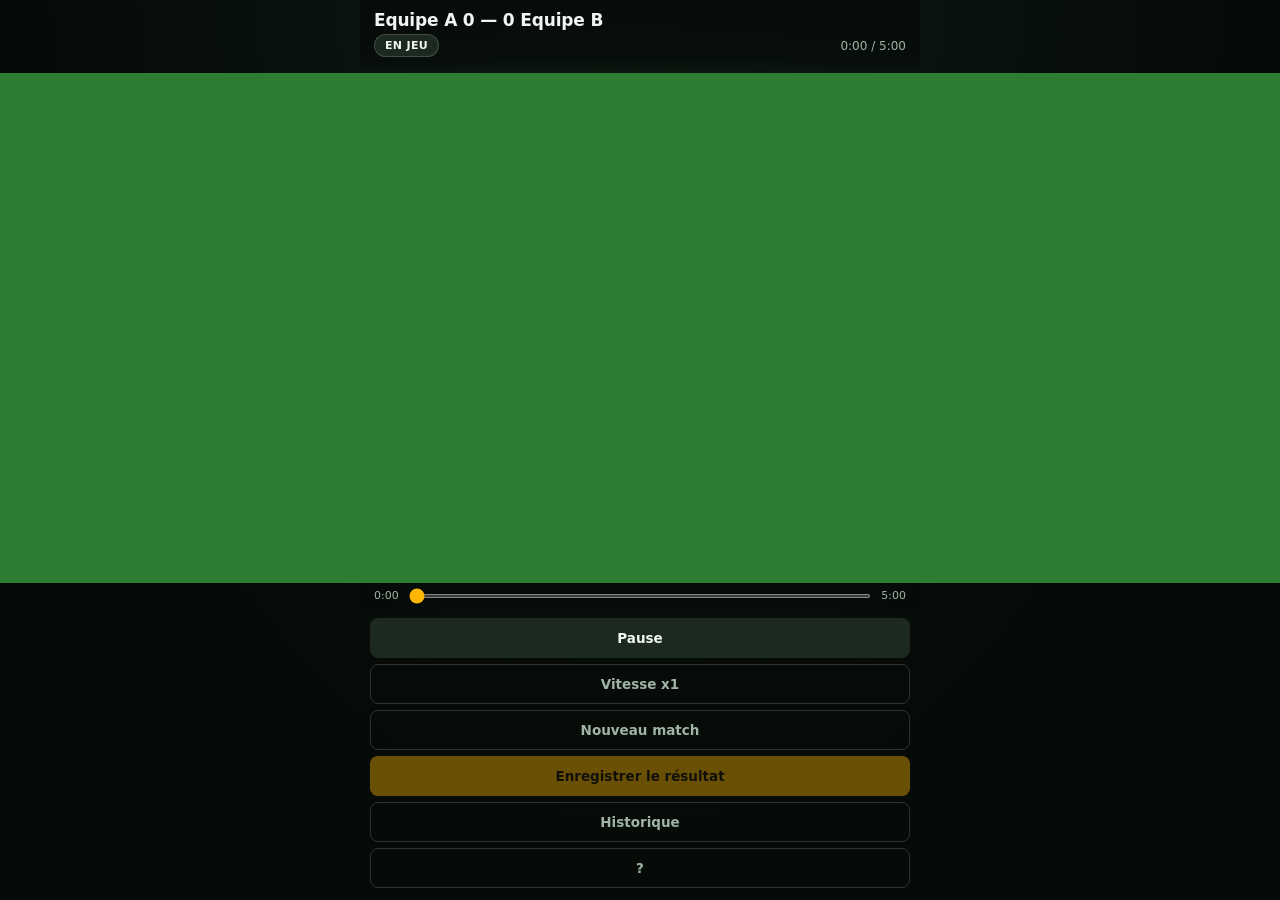
<file: client/index.html>
<!DOCTYPE html>
<html lang="fr">
<head>
<meta charset="UTF-8">
<meta name="viewport" content="width=device-width, initial-scale=1, maximum-scale=1, user-scalable=no">
<title>Rugby Manager 2D — Démo de simulation</title>
<link rel="stylesheet" href="../docs/css/style.css">
</head>
<body>
<div id="hud">
  <div class="ligne1">
    <div class="score" id="score">Equipe A 0 — 0 Equipe B</div>
    <div id="phase">En jeu</div>
    <div class="horloge" id="horloge">0:00 / 5:00</div>
  </div>
  <ul id="feed"></ul>
</div>
<div id="banner"></div>
<canvas id="pitch"></canvas>
<div id="seekZone">
  <span id="tempsLabel">0:00</span>
  <input type="range" id="seek" min="0" max="300" step="1" value="0">
  <span id="tempsLabelFin">5:00</span>
</div>
<div id="controls">
  <button id="btnPlay">Pause</button>
  <button id="btnSpeed" class="alt">Vitesse x1</button>
  <button id="btnNouveau" class="alt">Nouveau match</button>
  <button id="btnSauver" class="accent" disabled>Enregistrer le résultat</button>
  <button id="btnHistorique" class="alt">Historique</button>
  <button id="btnLegende" class="alt">?</button>
</div>

<div class="panneau" id="panneauHistorique">
  <h2>Matchs enregistrés</h2>
  <div id="listeHistorique"><p>Aucun match enregistré pour le moment. Terminez un match puis cliquez sur « Enregistrer le résultat ».</p></div>
  <button class="fermer alt" id="fermerHistorique">Fermer</button>
</div>

<div class="panneau" id="panneauLegende">
  <h2>Comment lire le match</h2>
  <div class="legende-item"><span class="puce" style="background:#1565c0"></span> Équipe A</div>
  <div class="legende-item"><span class="puce" style="background:#c62828"></span> Équipe B</div>
  <div class="legende-item"><span class="puce" style="background:#1565c0; border: 3px solid #ffeb3b"></span> Porteur du ballon (entouré de jaune)</div>
  <div class="legende-item"><span class="puce" style="background:#212121; border: 2px solid #f9a825"></span> Arbitre — toujours visible près de l'action, en noir et jaune</div>
  <p>La pastille « phase » en haut indique ce qui se passe : <b>Coup d'envoi</b> (ballon réellement botté depuis la mi-terrain ou les 22m, l'équipe adverse doit rester à 10m puis le dispute en l'air), <b>En jeu</b> (le ballon avance), <b>Ruck</b> (plaquage, ballon au sol, lutte pour le ballon), <b>Maul</b> (porteur plaqué mais resté debout, lié à un soutien : le ballon reste en main et le regroupement avance), <b>Mêlée</b> (passe en avant ou en-avant sifflé), <b>Touche</b> (ballon porté en touche, lancer pour l'équipe adverse), <b>Pénalité au but</b> (tir aux poteaux après une faute, 3 points si réussi), <b>ESSAI !</b> puis <b>Transformation</b> (tir aux poteaux après l'essai, 2 points si réussi), ou <b>Terminé</b>.</p>
  <p>Score réel du rugby : essai = 5 points, transformation réussie = +2, pénalité au but réussie = 3. Selon la distance aux poteaux, une pénalité peut aussi être jouée rapidement (avantage) plutôt que tirée.</p>
  <p>Coup d'envoi/remise en jeu (loi 12) : après un essai ou une pénalité réussie, c'est l'équipe qui vient d'encaisser les points qui botte depuis la mi-terrain — l'équipe qui a marqué reçoit. Après une pénalité ratée, c'est une remise en jeu aux 22m bottée par l'équipe qui défendait. Dans les deux cas le ballon est réellement disputé en l'air à la réception (icône ✋ si l'équipe qui a botté le récupère elle-même).</p>
  <p>Chaque décision de l'arbitre (pénalité, mêlée, touche, essai, transformation) s'affiche en grand au centre de l'écran pendant 2 secondes, et reste dans le fil d'événements sous le score.</p>
  <p>La barre en dessous du terrain permet de rejouer le match à n'importe quel instant : faites-la glisser pour avancer ou reculer dans le temps, le résultat est toujours identique (le match est déterministe à partir de sa « graine » aléatoire).</p>
  <button class="fermer alt" id="fermerLegende">Fermer</button>
</div>

<script src="../engine/rugby-engine.js"></script>
<script src="../docs/js/constants.js"></script>
<script src="../docs/js/rng.js"></script>
<script src="../docs/js/matchState.js"></script>
<script src="../docs/js/renderer.js"></script>
<script src="../docs/js/ui.js"></script>
<script src="../docs/js/main.js"></script>
</body>
</html>
</file>
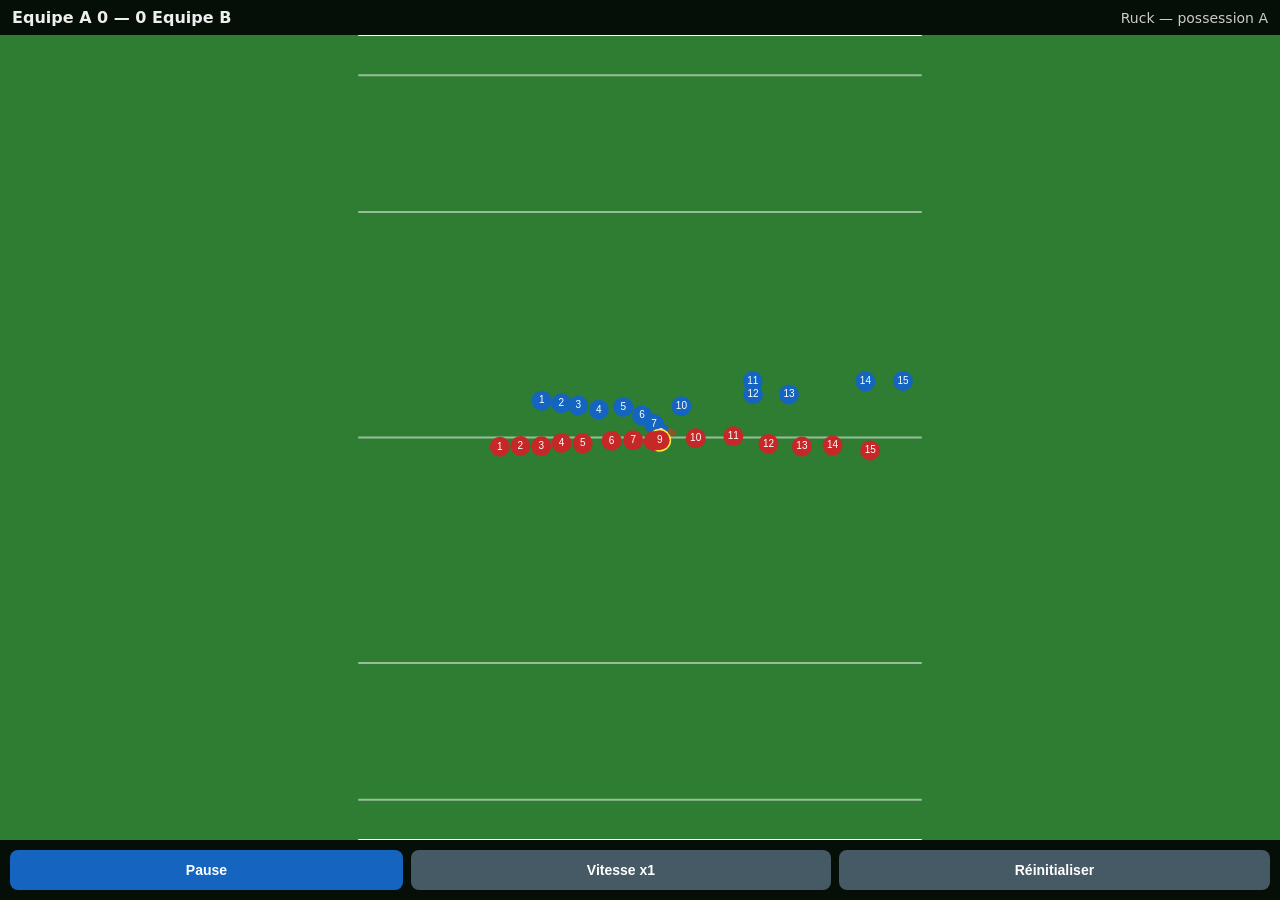
<file: web-demo/simulation.html>
<!DOCTYPE html>
<html lang="fr">
<head>
<meta charset="UTF-8">
<meta name="viewport" content="width=device-width, initial-scale=1, maximum-scale=1, user-scalable=no">
<title>Rugby Manager 2D — Démo de simulation</title>
<style>
  html, body {
    margin: 0; padding: 0; height: 100%; overflow: hidden;
    background: #0b1a0f; color: #eee;
    font-family: system-ui, -apple-system, sans-serif;
    -webkit-tap-highlight-color: transparent;
  }
  #hud {
    position: absolute; top: 0; left: 0; right: 0;
    display: flex; justify-content: space-between; align-items: center;
    padding: 8px 12px; font-size: 14px; background: rgba(0,0,0,0.45);
    z-index: 2;
  }
  #hud .score { font-weight: bold; font-size: 16px; }
  #hud .phase { opacity: 0.85; }
  #pitch { display: block; margin: 0 auto; background: #2e7d32; }
  #controls {
    position: absolute; bottom: 0; left: 0; right: 0;
    display: flex; gap: 8px; padding: 10px; justify-content: center;
    background: rgba(0,0,0,0.45); z-index: 2; flex-wrap: wrap;
  }
  button {
    flex: 1 1 auto; min-width: 64px; padding: 12px 10px; font-size: 14px;
    border: none; border-radius: 8px; background: #1565c0; color: white;
    font-weight: 600;
  }
  button.alt { background: #455a64; }
  button:active { filter: brightness(1.3); }
</style>
</head>
<body>
<div id="hud">
  <div class="score" id="score">Equipe A 0 — 0 Equipe B</div>
  <div class="phase" id="phase">Coup d'envoi</div>
</div>
<canvas id="pitch"></canvas>
<div id="controls">
  <button id="btnPlay">Pause</button>
  <button id="btnSpeed" class="alt">Vitesse x1</button>
  <button id="btnReset" class="alt">Réinitialiser</button>
</div>
<script>
'use strict';

// --- Terrain : x = 0..100 (en-but à en-but), y = 0..70 (touche à touche) ---
const LONGUEUR = 100, LARGEUR = 70;

const canvas = document.getElementById('pitch');
const ctx = canvas.getContext('2d');
let scale = 1, offsetX = 0;

function redimensionner() {
  const hudH = document.getElementById('hud').offsetHeight;
  const ctrlH = document.getElementById('controls').offsetHeight;
  const w = window.innerWidth;
  const h = window.innerHeight - hudH - ctrlH;
  canvas.width = w;
  canvas.height = h;
  canvas.style.marginTop = hudH + 'px';
  scale = Math.min(w / LARGEUR, h / LONGUEUR);
  offsetX = w / 2;
}
window.addEventListener('resize', redimensionner);

function versCanvas(x, y) {
  return { px: offsetX + (y - LARGEUR / 2) * scale, py: x * scale };
}

// --- Génération des effectifs : numéros 1-15 par équipe, rôles dérivés ---
// tendanceProximite : forte = suit le ballon (avants/9), faible = tient sa station (ailes/15).
function profilParPoste(numero) {
  const profils = {
    1:  { vitesse: 45, plaquage: 70, tendance: 85, label: 'P' },
    2:  { vitesse: 48, plaquage: 70, tendance: 85, label: 'T' },
    3:  { vitesse: 45, plaquage: 70, tendance: 85, label: 'P' },
    4:  { vitesse: 50, plaquage: 65, tendance: 80, label: '2L' },
    5:  { vitesse: 50, plaquage: 65, tendance: 80, label: '2L' },
    6:  { vitesse: 60, plaquage: 75, tendance: 75, label: '3L' },
    7:  { vitesse: 62, plaquage: 78, tendance: 75, label: '3L' },
    8:  { vitesse: 60, plaquage: 72, tendance: 75, label: '3L' },
    9:  { vitesse: 65, plaquage: 55, tendance: 90, label: 'DM' },
    10: { vitesse: 70, plaquage: 50, tendance: 55, label: 'OV' },
    11: { vitesse: 90, plaquage: 45, tendance: 15, label: 'AI' },
    12: { vitesse: 72, plaquage: 65, tendance: 45, label: 'CE' },
    13: { vitesse: 74, plaquage: 60, tendance: 45, label: 'CE' },
    14: { vitesse: 90, plaquage: 45, tendance: 15, label: 'AI' },
    15: { vitesse: 80, plaquage: 50, tendance: 20, label: 'AR' },
  };
  return profils[numero];
}

function creerEquipe(team, xDepart, senscourse) {
  const joueurs = [];
  for (let n = 1; n <= 15; n++) {
    const p = profilParPoste(n);
    const channelY = (n - 0.5) / 15 * LARGEUR;
    joueurs.push({
      team, numero: n, label: p.label,
      vitesse: p.vitesse + (Math.random() * 10 - 5),
      plaquage: p.plaquage + (Math.random() * 10 - 5),
      tendance: p.tendance,
      channelY,
      x: xDepart, y: channelY,
      auSol: 0,
      senscourse,
    });
  }
  return joueurs;
}

let etat = null;

function nouvelleManche(possessionTeam) {
  const sens = { A: 1, B: -1 };
  const equipeA = creerEquipe('A', 45, sens.A);
  const equipeB = creerEquipe('B', 55, sens.B);
  for (const j of [...equipeA, ...equipeB]) {
    if (j.numero <= 8) j.y = j.channelY * 0.5 + LARGEUR * 0.25;
  }
  const porteur = possessionTeam === 'A' ? equipeA[8] : equipeB[8];
  return {
    equipeA, equipeB,
    possession: possessionTeam,
    porteurId: porteur,
    phase: 'PORTE',
    timerPhase: 0,
    pointRuck: { x: porteur.x, y: porteur.y },
    score: etat ? etat.score : { A: 0, B: 0 },
  };
}

function reinitialiserMatch() {
  etat = nouvelleManche('A');
  etat.score = { A: 0, B: 0 };
  document.getElementById('score').textContent = 'Equipe A 0 — 0 Equipe B';
}

function attaquants() { return etat.possession === 'A' ? etat.equipeA : etat.equipeB; }
function defenseurs() { return etat.possession === 'A' ? etat.equipeB : etat.equipeA; }

function vitesseMs(j) { return 3.0 + (Math.max(0, Math.min(100, j.vitesse)) / 100) * 5.0; }

function avancer(j, dx, dy, dt, vmax) {
  const d = Math.hypot(dx, dy);
  if (d < 0.01) return;
  const pas = Math.min(d, vmax * dt);
  j.x += (dx / d) * pas;
  j.y += (dy / d) * pas;
  j.y = Math.max(0, Math.min(LARGEUR, j.y));
}

function joueurLePlusProche(liste, x, y) {
  let meilleur = null, meilleureDist = Infinity;
  for (const j of liste) {
    const d = Math.hypot(j.x - x, j.y - y);
    if (d < meilleureDist) { meilleureDist = d; meilleur = j; }
  }
  return { joueur: meilleur, distance: meilleureDist };
}

function ligneAvantage() { return etat.porteurId.x; }

function tickPorte(dt) {
  const porteur = etat.porteurId;
  const def = defenseurs();
  const { joueur: defenseurProche, distance } = joueurLePlusProche(def, porteur.x, porteur.y);

  // Le porteur avance vers l'en-but adverse en évitant le défenseur le plus proche.
  const dx = porteur.senscourse * 6;
  const evite = (porteur.y - defenseurProche.y) > 0 ? 2.5 : -2.5;
  avancer(porteur, dx, evite, dt, vitesseMs(porteur));

  for (const j of attaquants()) {
    if (j === porteur) continue;
    if (j.tendance >= 70) {
      // suiveur de jeu : converge près du ballon (soutien)
      const angle = (j.numero % 5) - 2;
      avancer(j, (porteur.x - j.x) + angle, (porteur.y - j.y) + angle * 0.5, dt, vitesseMs(j) * 0.9);
    } else if (j.tendance >= 30) {
      const cibleY = j.channelY * 0.4 + porteur.y * 0.6;
      const cibleX = porteur.x - porteur.senscourse * 4;
      avancer(j, cibleX - j.x, cibleY - j.y, dt, vitesseMs(j) * 0.8);
    } else {
      // tenant de station : reprend et garde sa position large
      const cibleY = j.channelY;
      const cibleX = porteur.x - porteur.senscourse * 7;
      avancer(j, cibleX - j.x, cibleY - j.y, dt, vitesseMs(j) * 0.6);
    }
  }

  for (const j of def) {
    if (j === defenseurProche) {
      avancer(j, porteur.x - j.x, porteur.y - j.y, dt, vitesseMs(j));
      continue;
    }
    const estAvant = j.numero <= 8;
    const reculDefensif = porteur.senscourse > 0 ? -(estAvant ? 1 : 3) : (estAvant ? 1 : 3);
    const cibleX = porteur.x + reculDefensif;
    const cibleY = j.channelY * 0.6 + porteur.y * 0.4;
    avancer(j, cibleX - j.x, cibleY - j.y, dt, vitesseMs(j) * 0.85);
  }

  // Essai
  if ((porteur.senscourse > 0 && porteur.x >= LONGUEUR) || (porteur.senscourse < 0 && porteur.x <= 0)) {
    etat.score[etat.possession] += 5;
    document.getElementById('score').textContent =
      `Equipe A ${etat.score.A} — ${etat.score.B} Equipe B`;
    etat.phase = 'ESSAI';
    etat.timerPhase = 0;
    return;
  }

  // Plaquage
  if (distance < 1.4) {
    const probaPlaquage = Math.max(0.1, Math.min(0.9,
      0.5 + (defenseurProche.plaquage - porteur.vitesse) / 150));
    if (Math.random() < probaPlaquage) {
      porteur.auSol = 1.5;
      etat.pointRuck = { x: porteur.x, y: porteur.y };
      etat.phase = 'RUCK';
      etat.timerPhase = 0;
    }
  }
}

function tickRuck(dt) {
  etat.timerPhase += dt;
  const pt = etat.pointRuck;
  for (const j of [...attaquants(), ...defenseurs()]) {
    const estPorteur = j === etat.porteurId;
    if (estPorteur) continue;
    const proche = Math.hypot(j.x - pt.x, j.y - pt.y) < 8;
    if (proche) avancer(j, pt.x - j.x, pt.y - j.y, dt, vitesseMs(j) * 0.7);
  }
  if (etat.timerPhase >= 1.8) {
    const turnover = Math.random() < 0.12;
    if (turnover) etat.possession = etat.possession === 'A' ? 'B' : 'A';
    const att = attaquants();
    const { joueur: relayeur } = joueurLePlusProche(
      att.filter(j => j.tendance >= 50), pt.x, pt.y);
    etat.porteurId = relayeur || att[8];
    etat.porteurId.x = pt.x;
    etat.porteurId.y = pt.y;
    etat.phase = 'PORTE';
    etat.timerPhase = 0;
  }
}

function tickEssai(dt) {
  etat.timerPhase += dt;
  if (etat.timerPhase >= 1.5) {
    const prochainPossesseur = etat.possession === 'A' ? 'B' : 'A';
    etat = nouvelleManche(prochainPossesseur);
  }
}

function tick(dt) {
  if (etat.phase === 'PORTE') tickPorte(dt);
  else if (etat.phase === 'RUCK') tickRuck(dt);
  else if (etat.phase === 'ESSAI') tickEssai(dt);
  document.getElementById('phase').textContent =
    { PORTE: 'En jeu', RUCK: 'Ruck', ESSAI: 'Essai !' }[etat.phase] +
    ` — possession ${etat.possession}`;
}

function dessinerTerrain() {
  ctx.fillStyle = '#2e7d32';
  ctx.fillRect(0, 0, canvas.width, canvas.height);
  ctx.strokeStyle = '#ffffff';
  ctx.lineWidth = 2;
  const lignesX = [0, 5, 22, 50, 78, 95, 100];
  for (const x of lignesX) {
    const a = versCanvas(x, 0), b = versCanvas(x, LARGEUR);
    ctx.globalAlpha = (x === 0 || x === 100) ? 1 : 0.5;
    ctx.beginPath();
    ctx.moveTo(a.px, a.py);
    ctx.lineTo(b.px, b.py);
    ctx.stroke();
  }
  ctx.globalAlpha = 1;
}

function dessinerJoueur(j, estPorteur) {
  const { px, py } = versCanvas(j.x, j.y);
  ctx.beginPath();
  ctx.arc(px, py, 10, 0, Math.PI * 2);
  ctx.fillStyle = j.team === 'A' ? '#1565c0' : '#c62828';
  if (j.auSol > 0) ctx.fillStyle = j.team === 'A' ? '#5c7fa3' : '#a36a6a';
  ctx.fill();
  if (estPorteur) {
    ctx.lineWidth = 3;
    ctx.strokeStyle = '#ffeb3b';
    ctx.stroke();
  }
  ctx.fillStyle = '#fff';
  ctx.font = '10px sans-serif';
  ctx.textAlign = 'center';
  ctx.textBaseline = 'middle';
  ctx.fillText(j.numero, px, py);
}

function dessinerBallon() {
  const j = etat.porteurId;
  const { px, py } = versCanvas(j.x, j.y);
  ctx.beginPath();
  ctx.ellipse(px + 12, py - 8, 5, 3.2, Math.PI / 4, 0, Math.PI * 2);
  ctx.fillStyle = '#8d5524';
  ctx.fill();
}

function dessiner() {
  dessinerTerrain();
  for (const j of etat.equipeA) dessinerJoueur(j, j === etat.porteurId);
  for (const j of etat.equipeB) dessinerJoueur(j, j === etat.porteurId);
  dessinerBallon();
}

let enCours = true;
let vitesseSim = 1;
let dernierTs = null;

function boucle(ts) {
  if (dernierTs === null) dernierTs = ts;
  const dtReel = Math.min(0.05, (ts - dernierTs) / 1000);
  dernierTs = ts;
  if (enCours) {
    for (const j of [...etat.equipeA, ...etat.equipeB]) {
      if (j.auSol > 0) j.auSol = Math.max(0, j.auSol - dtReel);
    }
    tick(dtReel * vitesseSim);
  }
  dessiner();
  requestAnimationFrame(boucle);
}

document.getElementById('btnPlay').addEventListener('click', (e) => {
  enCours = !enCours;
  e.target.textContent = enCours ? 'Pause' : 'Lecture';
});
document.getElementById('btnSpeed').addEventListener('click', (e) => {
  vitesseSim = vitesseSim === 1 ? 2 : (vitesseSim === 2 ? 4 : 1);
  e.target.textContent = `Vitesse x${vitesseSim}`;
});
document.getElementById('btnReset').addEventListener('click', reinitialiserMatch);

redimensionner();
reinitialiserMatch();
requestAnimationFrame(boucle);
</script>
</body>
</html>
</file>
<file: docs/css/style.css>
/* ---------- Design tokens ---------- */
:root {
  --bg-1: #0d1a13;
  --bg-2: #060b08;
  --surface: #141f19;
  --surface-2: #1b2921;
  --surface-hover: #223328;
  --border: rgba(255, 255, 255, 0.08);
  --border-strong: rgba(255, 255, 255, 0.16);
  --text: #f2f6f2;
  --text-dim: #9fb3a6;
  --text-faint: #6e8579;
  --accent: #ffb703;
  --accent-strong: #ffcb3d;
  --accent-ink: #23180a;
  --team-a: #4ea8de;
  --team-b: #ef476f;
  --win: #3ac47d;
  --draw: #f4c542;
  --loss: #ef476f;
  --radius-lg: 18px;
  --radius-md: 12px;
  --radius-sm: 8px;
  --shadow: 0 12px 32px rgba(0, 0, 0, 0.4);
  --shadow-sm: 0 4px 14px rgba(0, 0, 0, 0.28);
  /* Couleurs de catégorie : une par groupe de navigation (Mon club/
     Recrutement/Compétition/Gestion) — reprises sur les en-têtes de page et
     les groupes du menu, pour que la structure du site se voie d'un coup
     d'œil au lieu d'un mur uniforme de cartes toutes identiques. */
  --cat-club: #4ea8de;
  --cat-recrutement: #b98cf5;
  --cat-competition: #3ac47d;
  --cat-gestion: #2bb3a3;
}

* { box-sizing: border-box; }

html, body {
  margin: 0; padding: 0; height: 100%; overflow: hidden;
  background: radial-gradient(ellipse at 50% -10%, var(--bg-1), var(--bg-2) 65%);
  color: var(--text);
  font-family: system-ui, -apple-system, "Segoe UI", sans-serif;
  -webkit-tap-highlight-color: transparent;
}

h1, h2, h3 { font-weight: 700; letter-spacing: -0.01em; }

.sr-label {
  display: block; margin: 0 0 6px; font-size: 12px; font-weight: 600;
  color: var(--text-faint); text-transform: uppercase; letter-spacing: 0.04em;
}

/* ---------- HUD (bandeau de match) ---------- */
#hud {
  position: absolute; top: 0; left: 0; right: 0;
  display: flex; flex-direction: column; gap: 6px;
  padding: 10px 14px; font-size: 13px;
  background: linear-gradient(180deg, rgba(6,11,8,0.92), rgba(6,11,8,0.72) 80%, transparent);
  z-index: 2;
}
/* Le score passe en premier sur sa propre ligne pleine largeur (flex-wrap +
   flex-basis:100%) : avec de vrais noms de club (Mode Club), il peut être
   trop long pour tenir à côté de la pastille de phase et de l'horloge sans
   passer à la ligne au milieu du texte. Phase + horloge partagent la ligne
   suivante (le flex-wrap crée 2 lignes, chacune avec son propre space-between). */
#hud .ligne1 { display: flex; flex-wrap: wrap; justify-content: space-between; align-items: center; gap: 4px 10px; }
#hud .score { flex: 1 1 100%; font-weight: 800; font-size: 17px; letter-spacing: -0.01em; }
#hud .horloge { font-variant-numeric: tabular-nums; color: var(--text-dim); font-size: 12px; }
#phase {
  padding: 4px 10px; border-radius: 999px; font-weight: 700; font-size: 11px;
  text-transform: uppercase; letter-spacing: 0.03em;
  background: var(--surface-2); border: 1px solid var(--border-strong); white-space: nowrap;
}
#hud .possession {
  display: flex; align-items: center; gap: 8px; font-size: 10px; color: var(--text-dim);
  font-variant-numeric: tabular-nums;
}
#hud .possession .barre {
  flex: 1; height: 6px; border-radius: 4px; overflow: hidden;
  display: flex; background: var(--surface-2);
}
#hud .possession .barre .partA { background: var(--team-a); height: 100%; }
#hud .possession .barre .partB { background: var(--team-b); height: 100%; }
/* max-height n'est qu'un REPLI, valable le temps que le premier rafraichissement
   du HUD ait lieu : passe ce moment, docs/js/ui.js recalcule la hauteur du fil a
   chaque mise a jour (cf. hauteurFilVisible) pour qu'elle vaille toujours un
   nombre ENTIER de lignes. En dur a 66 px, elle coupait une ligne en son milieu
   et cachait 2 des 5 evenements inseres sur telephone. */
#feed {
  list-style: none; margin: 0; padding: 0; max-height: 66px; overflow-y: auto;
  font-size: 11.5px; color: var(--text-dim);
}
#feed li { padding: 2px 0; }
#feed li.recent { color: var(--text); font-weight: 600; }

/* Bandeau de decision arbitrale : DANS le HUD, par-dessus le bas du fil
   d'evenements (qui affiche deja le meme message), jamais sur la pelouse.
   Pose a 100 px du haut, a droite, il descendait sur la bordure du terrain et
   cachait un joueur pres de la touche ou de l'en-but (P2-73). La position
   verticale est calee par docs/js/ui.js sur la hauteur REELLE du HUD. */
#banner {
  position: absolute; top: 0; left: 10px; right: 10px; margin: 0 auto;
  z-index: 5; background: rgba(15, 20, 16, 0.96); border: 1px solid var(--accent);
  border-radius: var(--radius-md); padding: 8px 14px; text-align: center; max-width: 560px;
  font-size: 13px; font-weight: 700; opacity: 0; transition: opacity 0.3s;
  pointer-events: none; box-shadow: var(--shadow-sm);
}
#banner.visible { opacity: 1; }

#pitch { display: block; margin: 0 auto; background: #2e7d32; }

/* ---------- Barre de défilement temporel ---------- */
#seekZone {
  position: absolute; left: 0; right: 0; z-index: 2;
  display: flex; align-items: center; gap: 8px;
  padding: 6px 14px; background: rgba(6, 11, 8, 0.75); font-size: 11px;
  color: var(--text-dim);
}
#seekZone input[type=range] {
  flex: 1; accent-color: var(--accent); height: 4px;
}
#tempsLabel, #tempsLabelFin { font-variant-numeric: tabular-nums; white-space: nowrap; }

/* Sur les grands écrans, le terrain (canvas) reste plein cadre, mais le HUD,
   la barre de défilement et les contrôles sont plafonnés en largeur et
   centrés : sans ça, chaque bouton (flex:1 1 auto) s'étire pour remplir toute
   la fenêtre — un bouton "Enregistrer" à 300+ px de large ne ressemble plus à
   un bouton. Le jeu reste pensé mobile-first ; le desktop obtient une bande
   centrale cohérente plutôt qu'un étirement disproportionné. */
@media (min-width: 720px) {
  #hud, #seekZone, #controls { max-width: 560px; margin-left: auto; margin-right: auto; }
}

/* ---------- Contrôles ---------- */
#controls {
  position: absolute; bottom: 0; left: 0; right: 0;
  display: flex; flex-direction: column; gap: 6px; padding: 10px 10px 12px;
  background: linear-gradient(0deg, rgba(6,11,8,0.95), rgba(6,11,8,0.75) 85%, transparent);
  z-index: 2;
}
.controlsRangee { display: flex; gap: 6px; justify-content: center; flex-wrap: wrap; }
/* Rangée unique en match : moins de boutons en permanence (le reste vit dans
   #panneauMenu) permet de leur donner une vraie cible tactile (~46px) au lieu
   d'entasser deux rangées de petits boutons. */
.controlsRangee.principale button { padding: 13px 10px; font-size: 14px; min-height: 46px; }

button, select {
  font-family: inherit;
}
button {
  flex: 1 1 auto; min-width: 64px; padding: 11px 10px; font-size: 13.5px;
  border: 1px solid transparent; border-radius: var(--radius-sm);
  background: var(--surface-2); color: var(--text); font-weight: 600;
  cursor: pointer; transition: filter 0.12s, transform 0.05s, background 0.15s;
}
button:hover:not(:disabled) { background: var(--surface-hover); }
button:active:not(:disabled) { transform: scale(0.98); }
button.alt {
  background: transparent; border-color: var(--border-strong); color: var(--text-dim);
}
button.alt:hover:not(:disabled) { background: var(--surface); color: var(--text); }
button.accent {
  background: var(--accent); color: var(--accent-ink); border-color: transparent;
}
button.accent:hover:not(:disabled) { background: var(--accent-strong); }
button.warn { border-color: rgba(239, 71, 111, 0.4); color: var(--loss); }
button.warn:hover:not(:disabled) { background: rgba(239, 71, 111, 0.1); }
button:disabled { opacity: 0.4; cursor: default; }

select {
  padding: 11px 10px; font-size: 13px; border-radius: var(--radius-sm);
  background: transparent; border: 1px solid var(--border-strong); color: var(--text-dim);
}

.champTexte {
  width: 100%; padding: 12px; border-radius: var(--radius-sm);
  border: 1px solid var(--border-strong); background: var(--surface-2);
  color: var(--text); font-size: 14px;
}
.champTexte::placeholder { color: var(--text-faint); }

/* ---------- Panneaux plein écran ---------- */
.panneau {
  position: absolute; top: 0; left: 0; right: 0; bottom: 0; z-index: 10;
  background: linear-gradient(180deg, #0e1712, #060b08 55%);
  padding: 0; overflow-y: auto;
  display: none;
}
.panneau.visible { display: block; }
.panneau > h2 {
  position: sticky; top: 0; z-index: 1; margin: 0; font-size: 15px;
  padding: 16px; background: linear-gradient(180deg, rgba(6,11,8,0.98), rgba(6,11,8,0.9));
  border-bottom: 1px solid var(--border);
}
.panneau h3 {
  margin: 18px 16px 8px; font-size: 12px; color: var(--text-faint);
  text-transform: uppercase; letter-spacing: 0.05em;
}
.carteClub h3 { margin: 0 0 10px; }
.panneau > #listeHistorique, .panneau > #corpsStats,
.panneau > .legende-item, .panneau > p {
  margin-left: 16px; margin-right: 16px;
}
.panneau .fermer {
  /* Volontairement PAS en position sticky : un footer collé recouvrirait les
     dernières lignes d'une liste longue (stats, historique) pendant le
     défilement, sauf à réserver une marge basse dédiée partout — plus simple
     et plus sûr de le laisser dans le flux normal, en fin de contenu. */
  width: calc(100% - 32px); margin: 20px 16px; display: block;
}
.entreeHistorique {
  display: flex; justify-content: space-between; align-items: center;
  padding: 10px 14px; margin: 0 16px 8px; border-radius: var(--radius-sm);
  background: var(--surface); border: 1px solid var(--border); font-size: 13px;
}
.entreeHistorique button { flex: 0 0 auto; min-width: 0; padding: 7px 12px; }
.legende-item { display: flex; align-items: center; gap: 10px; margin: 10px 16px; font-size: 13px; }
.puce { width: 14px; height: 14px; border-radius: 50%; flex: 0 0 auto; }
.panneau p { font-size: 13px; color: var(--text-dim); line-height: 1.5; }
.panneau p b { color: var(--text); }

.enTeteStats {
  display: flex; justify-content: space-between; font-size: 13px; font-weight: 700;
  padding: 12px 16px; border-bottom: 1px solid var(--border);
  position: sticky; top: 52px; background: var(--bg-2); z-index: 1;
}
#corpsStats { padding-top: 4px; }
.ligneStat {
  display: grid; grid-template-columns: 1fr 1.4fr 1fr; align-items: center;
  padding: 9px 0; border-bottom: 1px solid var(--border); font-size: 13px;
}
.ligneStat .valA { text-align: left; color: var(--team-a); font-weight: 700; }
.ligneStat .valB { text-align: right; color: var(--team-b); font-weight: 700; }
.ligneStat .labelStat { text-align: center; color: var(--text-dim); font-size: 12px; }

/* ---------- Mode Club : coquille d'application ---------- */
#clubCreation p { font-size: 13px; }
#panneauClub.visible { display: flex; flex-direction: column; overflow: hidden; }
#clubCreation, #clubGestion { flex: 1; min-height: 0; overflow-y: auto; }
#clubGestion { display: none; flex-direction: column; }

/* Barre supérieure persistante : identité du club + repères clés (saison,
   prochain match, position au classement, budget) visibles quel que soit
   l'onglet actif — jamais besoin de retourner à l'Aperçu pour les voir. */
#clubTopBar {
  flex: 0 0 auto; display: flex; align-items: center; flex-wrap: wrap; gap: 8px 14px;
  padding: 12px 14px; background: linear-gradient(180deg, rgba(6,11,8,0.98), rgba(6,11,8,0.9));
  border-bottom: 1px solid var(--border);
}
#clubTopBar #clubEntete { flex: 1 1 auto; min-width: 0; }
#clubTopBar #fermerClub {
  flex: 0 0 auto; width: 38px; min-width: 0; padding: 0; height: 38px; font-size: 16px;
  border-radius: 50%; order: 2;
}
/* Bouton menu (mobile uniquement, cf. media query 900px plus bas) : ouvre le
   tiroir de navigation — sans lui, le menu vit hors-écran sur mobile. */
#btnMenuClub {
  flex: 0 0 auto; width: 38px; min-width: 0; padding: 0; height: 38px; font-size: 16px;
  border-radius: 50%; order: 0;
}
#clubTopBarInfos {
  flex: 1 1 100%; order: 3; display: flex; gap: 8px 16px; flex-wrap: wrap;
  font-size: 12px; color: var(--text-dim); border-top: 1px solid var(--border);
  padding-top: 8px; margin-top: 2px;
}
#clubTopBarInfos .chipInfo { display: flex; align-items: center; gap: 5px; white-space: nowrap; }
#clubTopBarInfos .chipInfo b { color: var(--text); font-variant-numeric: tabular-nums; }
#clubTopBarInfos .chipInfo.alerte b { color: var(--loss); }

#clubBody { flex: 1; min-height: 0; display: flex; flex-direction: column; position: relative; }

/* Navigation : sur mobile, un TIROIR plein écran ouvert par #btnMenuClub
   (masqué hors-écran par défaut) plutôt qu'un bandeau d'onglets — avec 12
   sections, même reparti sur plusieurs lignes un bandeau permanent poussait
   tout le contenu vers le bas et restait un mur illisible de boutons
   identiques. Sur grand écran (media query plus bas), menu latéral toujours
   visible, façon logiciel de gestion — inchangé dans son principe. Même
   mécanisme basculerOnglet() des deux côtés, seule la présentation change. */
.barreOnglets {
  position: fixed; top: 0; left: 0; bottom: 0; z-index: 1000;
  width: min(82vw, 300px); background: var(--surface); box-shadow: var(--shadow-sm);
  display: flex; flex-direction: column; gap: 4px; padding: 16px 12px;
  overflow-y: auto; transform: translateX(-105%); transition: transform 0.22s ease;
  border-right: 1px solid var(--border);
}
.barreOnglets.ouvert { transform: translateX(0); }
.groupeNav {
  font-size: 10.5px; font-weight: 700; text-transform: uppercase; letter-spacing: 0.05em;
  color: var(--text-faint); padding: 12px 12px 2px;
}
.groupeNav:first-child { padding-top: 2px; }
.ongletBtn {
  flex: 0 0 auto; width: 100%; min-width: 0; padding: 10px 12px; font-size: 13px;
  background: transparent; border: 1px solid transparent; color: var(--text-dim);
  border-radius: var(--radius-sm); white-space: nowrap; display: flex; align-items: center; gap: 8px;
  justify-content: flex-start; text-align: left;
}
.ongletBtn.actif, .ongletBtn.actif:hover { background: var(--accent); color: var(--accent-ink); border-color: transparent; font-weight: 700; }
/* Fond assombri derrière le tiroir ouvert (mobile) : cliquer dessus le referme. */
#navBackdrop {
  display: none; position: fixed; inset: 0; background: rgba(0,0,0,0.55); z-index: 999;
}
#navBackdrop.visible { display: block; }

#clubMain { flex: 1; min-height: 0; overflow-y: auto; padding-top: 14px; }

/* À partir de 900px : le tiroir redevient un menu latéral TOUJOURS visible
   (poste de travail, souris + grand écran) — plus de tiroir/fond assombri,
   qui n'ont de sens que sur un écran étroit. */
@media (min-width: 900px) {
  #clubBody { flex-direction: row; }
  #btnMenuClub { display: none; }
  #navBackdrop { display: none !important; }
  .barreOnglets {
    position: static; transform: none; box-shadow: none;
    flex: 0 0 210px; overflow-x: hidden;
    border-right: 1px solid var(--border); padding: 14px 10px;
  }
  #clubMain { max-width: 900px; }
}

/* Widgets d'aperçu : forme récente, statut d'effectif, résumé financier. */

/* Finances */
.ligneMouvement {
  display: flex; justify-content: space-between; align-items: center;
  padding: 8px 0; border-bottom: 1px solid var(--border); font-size: 12.5px;
}
.ligneMouvement:last-child { border-bottom: none; }
.ligneMouvement .detailMouvement { color: var(--text-dim); font-size: 11.5px; }
.ligneMouvement .soldeMouvement { font-weight: 700; font-variant-numeric: tabular-nums; }

/* Médical */
.ligneMedicale {
  display: flex; justify-content: space-between; align-items: center;
  padding: 9px 0; border-bottom: 1px solid var(--border); font-size: 13px;
}
.ligneMedicale:last-child { border-bottom: none; }

/* Statistiques cumulées de la saison */
.grilleStats { display: grid; grid-template-columns: 1fr 1fr; gap: 12px; }
.caseStat { text-align: center; padding: 10px 6px; background: var(--surface-2); border-radius: var(--radius-sm); }
.caseStat .valeurCaseStat { display: block; font-size: 20px; font-weight: 800; font-variant-numeric: tabular-nums; }
.caseStat .labelCaseStat { display: block; font-size: 10.5px; color: var(--text-faint); text-transform: uppercase; letter-spacing: 0.04em; margin-top: 2px; }

/* Fiche joueur (dépliée sur place dans l'onglet Effectif, #clubJoueurDetail) */
.ficheJoueurEntete { display: flex; justify-content: space-between; align-items: flex-start; margin-bottom: 12px; }
.ficheJoueurEntete .nomJoueurFiche { font-size: 18px; font-weight: 800; display: block; }
.ficheJoueurEntete .posteJoueurFiche { color: var(--text-dim); font-size: 13px; }
/* LIGNE D'INFORMATION — le composant clé/valeur de tout le Mode Club.
   Remplace .ligneJoueur ET .ligneStatut, deux classes quasi identiques (même
   flex, même 13 px) qui coexistaient avec deux conventions de balisage
   incompatibles : <b> d'un côté, <span class="valeurStatut"> de l'autre.
   Une seule classe, une seule convention, un variant `compact` pour les
   listes denses (l'ancien .ligneStatut, sans bordure). */
.ligneInfo { display: flex; justify-content: space-between; align-items: center; padding: 7px 0; border-bottom: 1px solid var(--border); font-size: 13px; }
.ligneInfo:last-of-type { border-bottom: none; }
.ligneInfo b { font-variant-numeric: tabular-nums; font-weight: 700; }
.ligneInfo.compact { padding: 4px 0; border-bottom: none; }
/* États d'une valeur. Trois noms coexistaient pour la même idée — `alerte`,
   `critique` et `deltaNegatif`/`deltaPositif` — et les deux derniers
   n'étaient stylés QUE dans .ligneProgression : mesuré, 14 valeurs censées
   être colorées dans les lignes d'information ne l'étaient pas du tout. */
.ligneInfo b.alerte, .ligneInfo b.deltaNegatif { color: var(--draw); }
.ligneInfo b.critique { color: var(--loss); }
.ligneInfo b.deltaPositif { color: var(--win); }
.effectifCliquable tbody tr { cursor: pointer; }
.effectifCliquable tbody tr:hover { background: var(--surface-hover); }
.carteClub {
  background: linear-gradient(165deg, var(--surface-2), var(--surface) 60%);
  border: 1px solid var(--border); border-radius: var(--radius-md);
  padding: 14px; margin: 0 16px 14px; box-shadow: var(--shadow-sm);
}
.carteClub h3 {
  display: flex; align-items: center; gap: 8px; font-size: 13.5px; letter-spacing: 0;
  text-transform: none; color: var(--text);
}

/* En-tête de page (Mode Club) : catégorie colorée + titre + description en
   une ligne — reprend la couleur du groupe de navigation correspondant, pour
   que chaque écran s'identifie d'un coup d'œil à sa place dans le site
   plutôt que de ressembler à toutes les autres. */
.enTetePage {
  padding: 4px 16px 14px; border-left: 3px solid var(--cat, var(--accent));
  margin: 0 16px 14px;
}
.enTetePage .categoriePage {
  font-size: 10.5px; font-weight: 800; text-transform: uppercase; letter-spacing: 0.06em;
  color: var(--cat, var(--accent));
}
.enTetePage h2 {
  margin: 2px 0 4px; font-size: 19px; position: static; background: none; border: none; padding: 0;
}
.enTetePage p { margin: 0; font-size: 12.5px; color: var(--text-dim); }
.voletOnglet[data-volet="dashboard"] .enTetePage { --cat: var(--accent); }
.voletOnglet[data-volet="effectif"] .enTetePage, .voletOnglet[data-volet="composition"] .enTetePage,
.voletOnglet[data-volet="tactique"] .enTetePage, .voletOnglet[data-volet="entrainement"] .enTetePage { --cat: var(--cat-club); }
.voletOnglet[data-volet="transferts"] .enTetePage, .voletOnglet[data-volet="personnel"] .enTetePage { --cat: var(--cat-recrutement); }
.voletOnglet[data-volet="autresclubs"] .enTetePage, .voletOnglet[data-volet="calendrier"] .enTetePage { --cat: var(--cat-competition); }
.voletOnglet[data-volet="finances"] .enTetePage, .voletOnglet[data-volet="medical"] .enTetePage,
.voletOnglet[data-volet="stats"] .enTetePage { --cat: var(--cat-gestion); }

/* Groupes du menu de navigation : même code couleur que les en-têtes de page
   (cf. ci-dessus), en pastille devant le libellé du groupe. */
.groupeNav { position: relative; padding-left: 20px !important; }
.groupeNav::before {
  content: ''; position: absolute; left: 12px; top: 50%; transform: translateY(-50%);
  width: 6px; height: 6px; border-radius: 50%; background: var(--cat, var(--text-faint));
}
.groupeNav[data-cat="club"] { --cat: var(--cat-club); }
.groupeNav[data-cat="recrutement"] { --cat: var(--cat-recrutement); }
.groupeNav[data-cat="competition"] { --cat: var(--cat-competition); }
.groupeNav[data-cat="gestion"] { --cat: var(--cat-gestion); }

/* Section du dashboard : sépare "à faire maintenant" de "vue d'ensemble"
   plutôt qu'un empilement continu de cartes sans hiérarchie. */
.sectionDashboard {
  margin: 20px 16px 8px; font-size: 11px; font-weight: 800; text-transform: uppercase;
  letter-spacing: 0.06em; color: var(--text-faint); display: flex; align-items: center; gap: 8px;
}
.sectionDashboard::after { content: ''; flex: 1; height: 1px; background: var(--border); }

/* Bouton flottant "New Day" : toujours visible quel que soit l'onglet actif
   (cf. clubUI.js) — z-index sous le tiroir de navigation mobile (1000) et
   son fond assombri (999) pour ne jamais gêner leur ouverture. */
.btnFlottantMatch {
  position: fixed; right: 16px; bottom: 16px; z-index: 900;
  width: auto; min-width: 0; padding: 14px 20px; border-radius: 999px;
  font-size: 13.5px; font-weight: 800; box-shadow: var(--shadow);
}

/* Aperçu du prochain match : préparation façon Football Manager (forme,
   composition, tactique, analyse adverse) avant de lancer la simulation —
   recouvre tout l'écran, au-dessus du tiroir de navigation mobile. */
#panneauApercuMatch {
  position: fixed; inset: 0; z-index: 1100; display: none;
  background: linear-gradient(180deg, #0e1712, #060b08 55%);
  overflow-y: auto; padding: 16px;
}
#panneauApercuMatch.visible { display: block; }

/* Fenêtre de confirmation intégrée (TODO_AUDIT.md P1-8) : remplace
   window.confirm par une carte centrée cohérente avec le reste du jeu,
   au-dessus de tout le reste (y compris l'aperçu du match). */
.modalOverlay {
  position: fixed; inset: 0; z-index: 1300; display: none;
  align-items: center; justify-content: center; padding: 16px;
  background: rgba(6, 11, 8, 0.72);
}
.modalOverlay.visible { display: flex; }
.modalCarte {
  background: var(--surface); border: 1px solid var(--border); border-radius: var(--radius-lg);
  box-shadow: var(--shadow); padding: 20px; max-width: 360px; width: 100%;
}
.modalCarte p { margin: 0 0 18px; font-size: 14px; line-height: 1.5; color: var(--text); }
.modalCarte .champTexte { margin-bottom: 8px; }
.modalErreur { color: var(--loss); font-size: 12.5px; margin: -4px 0 14px !important; }
.modalActions { display: flex; gap: 8px; }
.modalActions button { flex: 1; }
#apercuMatchContenu { max-width: 640px; margin: 0 auto; }
#apercuMatchCorps .carteClub { margin: 0 0 14px; padding: 14px; }
.clubEntete { display: flex; align-items: center; gap: 12px; padding: 14px 16px; }
.clubEntete .pastilleClub {
  width: 40px; height: 40px; border-radius: 50%; flex: 0 0 auto;
  display: flex; align-items: center; justify-content: center;
  font-weight: 800; font-size: 16px; color: rgba(0,0,0,0.55);
}
.clubEntete .nomClub { font-size: 18px; font-weight: 800; }
.clubEntete .sousLigne { display: block; font-size: 12px; color: var(--text-dim); font-weight: 500; }
.badgeQualifEuro {
  display: inline-block; margin: 0 16px 10px; padding: 4px 10px; border-radius: 6px;
  background: rgba(249, 168, 37, 0.18); color: #f9a825; font-size: 11.5px; font-weight: 700;
}

/* L'effectif étendu (9 colonnes : nom/poste/âge/vit./plaq./contrat/salaire/
   forme/action) ne tient pas sur un mobile étroit — plutôt que de le
   compresser jusqu'à l'illisible, il défile horizontalement dans sa propre
   zone (le reste de la page ne bouge pas). */
#clubEffectif, #clubClassement { overflow-x: auto; -webkit-overflow-scrolling: touch; }
/* Indice visuel de défilement horizontal sur petit écran : sans lui, les
   colonnes coupées à droite (Moral/Fatigue/Contrat/Salaire/Statut...) ne
   laissaient rien deviner qu'il y avait plus à voir en glissant le doigt. */
@media (max-width: 899px) {
  #clubEffectif, #clubClassement, #clubAutresClubsListe,
  #clubMarche, #clubFavoris {
    overflow-x: auto; -webkit-overflow-scrolling: touch;
    mask-image: linear-gradient(to right, black calc(100% - 22px), transparent);
    -webkit-mask-image: linear-gradient(to right, black calc(100% - 22px), transparent);
  }
}
#clubEffectif table { min-width: 620px; }
.tableauClub { width: 100%; border-collapse: collapse; font-size: 12.5px; }
.tableauClub th {
  text-align: left; color: var(--text-faint); font-weight: 700; padding: 6px 6px;
  border-bottom: 1px solid var(--border-strong); white-space: nowrap;
  text-transform: uppercase; font-size: 10.5px; letter-spacing: 0.03em;
}
.tableauClub td { padding: 7px 6px; border-bottom: 1px solid var(--border); }
.tableauClub tr:last-child td { border-bottom: none; }
.tableauClub tr.ligneClubJoueur { background: rgba(255, 183, 3, 0.1); }
.tableauClub tr.ligneClubJoueur td:first-child { border-left: 2px solid var(--accent); }
/* Zones du classement, tirées du RÈGLEMENT réel de la compétition (montées et
   descentes réellement appliquées par le moteur). Un liseré à gauche du rang,
   distinct du surlignage « mon club » qui reste le fond ambré : les deux
   peuvent coïncider, il faut pouvoir les lire ensemble. */
.tableauClub tr.zoneMontee td:first-child { box-shadow: inset 3px 0 0 var(--win); }
.tableauClub tr.zoneRelegation td:first-child { box-shadow: inset 3px 0 0 var(--loss); }
.legendeZones { display: flex; flex-wrap: wrap; gap: 12px; font-size: 11.5px; color: var(--text-dim); margin-top: 8px; }
.legendeZones span::before {
  content: ''; display: inline-block; width: 3px; height: 11px; margin-right: 5px;
  vertical-align: -1px; border-radius: 1px; background: currentColor;
}
.legendeZones .zMontee { color: var(--win); }
.legendeZones .zRelegation { color: var(--loss); }
.badgeBlessure { color: var(--loss); font-size: 11px; white-space: nowrap; }
.badgeContratCourt { color: var(--draw); }
.btnLiberer {
  flex: 0 0 auto; width: auto; padding: 4px 9px; font-size: 11px; min-width: 0;
  border-color: rgba(239, 71, 111, 0.35); color: var(--loss); background: transparent;
}

/* ---------- Composition du jour ---------- */
.ligneComposition {
  display: flex; align-items: center; justify-content: space-between; gap: 10px;
  padding: 8px 0; border-bottom: 1px solid var(--border); font-size: 12.5px;
}
.ligneComposition:last-child { border-bottom: none; }
.numComposition { flex: 0 0 auto; width: 92px; color: var(--text-dim); }
.numComposition em { color: var(--text-faint); font-style: normal; font-size: 11px; }
.ligneComposition select { flex: 1; font-size: 12.5px; padding: 8px; }

/* Terrain de composition : 15 postes positionnés sur un vrai schéma de jeu
   (avants groupés en haut, trois-quarts étagés, arrière au fond) plutôt
   qu'une liste de <select> empilés — cf. clubUI.js POSITIONS_TERRAIN. */
.terrainComposition {
  position: relative; width: 100%; aspect-ratio: 3 / 4; margin-top: 14px;
  border-radius: var(--radius-md); overflow: hidden;
  background-color: #1e5b2f;
  background-image:
    repeating-linear-gradient(180deg, rgba(255,255,255,0.05) 0, rgba(255,255,255,0.05) 1px, transparent 1px, transparent 10%),
    linear-gradient(180deg, #1e5b2f, #184a26);
  border: 1px solid var(--border-strong);
}
.chipTerrain {
  position: absolute; transform: translate(-50%, -50%);
  display: flex; flex-direction: column; align-items: center; gap: 2px; width: 76px;
}
.chipTerrain .numChip {
  font-size: 9.5px; font-weight: 800; color: rgba(255,255,255,0.85);
  background: rgba(0,0,0,0.35); border-radius: 4px; padding: 1px 5px;
}
.chipTerrain select {
  width: 100%; font-size: 10px; padding: 7px 2px; min-height: 30px; text-align: center; text-align-last: center;
  background: rgba(10, 18, 12, 0.92); border: 1px solid var(--accent); color: var(--text);
  border-radius: 6px;
}
.chipTerrain select.blesseChip { border-color: var(--loss); }

/* Banc de remplaçants : grille de chips compactes (2 colonnes mobile, 4 sur
   plus large), même esprit que le terrain sans les contraintes de position. */
.grilleBanc { display: grid; grid-template-columns: repeat(2, 1fr); gap: 8px; }
@media (min-width: 480px) { .grilleBanc { grid-template-columns: repeat(4, 1fr); } }
.chipBanc {
  background: var(--surface-2); border: 1px solid var(--border); border-radius: var(--radius-sm);
  padding: 8px; text-align: center;
}
.chipBanc .numChip { font-size: 10px; color: var(--text-faint); display: block; margin-bottom: 4px; }
.chipBanc select { width: 100%; font-size: 11px; padding: 6px 2px; }

/* Encadrement (capitaine/buteur/lanceur en touche) et badges de rôle,
   affichés aussi dans l'effectif/la fiche joueur pour rester cohérents. */
.badgeRole {
  display: inline-block; font-size: 9.5px; font-weight: 800; padding: 2px 6px;
  border-radius: 4px; margin-left: 4px; white-space: nowrap; vertical-align: middle;
}
.badgeRole.capitaine { background: rgba(255, 183, 3, 0.18); color: var(--accent); }
.badgeRole.buteur { background: rgba(78, 168, 222, 0.18); color: var(--team-a); }
.badgeRole.lanceur { background: rgba(58, 196, 125, 0.18); color: var(--win); }

/* Fatigue : jauge réelle (pas cosmétique — répercutée sur les stats
   effectives en match, cf. RMClub.compositionVersJoueursCfg). */
.barreFatigue {
  display: inline-block; width: 46px; height: 6px; border-radius: 4px;
  background: var(--surface-2); overflow: hidden; vertical-align: middle;
}
.barreFatigue > span { display: block; height: 100%; background: var(--draw); }
.barreFatigue.haute > span { background: var(--loss); }

/* ---------- Effectif : recherche/tri/filtres ---------- */
.filtresEffectif { display: flex; gap: 8px; flex-wrap: wrap; margin-bottom: 12px; }
.filtresEffectif .champTexte, .filtresEffectif select { margin: 0; }
.filtreCase {
  display: flex; align-items: center; gap: 6px; font-size: 12px; color: var(--text-dim);
  flex: 0 0 auto; white-space: nowrap;
}
.filtreCase input { accent-color: var(--accent); }
.tableauClub th.triable { cursor: pointer; user-select: none; }
.tableauClub th.triable:hover { color: var(--text); }
.tableauClub th.triable .flecheTri { margin-left: 3px; opacity: 0.7; }

/* ---------- Dashboard club ---------- */
.ligneResultatDash {
  display: flex; justify-content: space-between; align-items: center;
  padding: 8px 0; border-bottom: 1px solid var(--border); font-size: 12.5px; gap: 8px;
}
.ligneResultatDash:last-child { border-bottom: none; }
.ligneResultatDash .adversaireDash { color: var(--text-dim); }
.ligneResultatDash .scoreDash { font-variant-numeric: tabular-nums; font-weight: 700; }
.ligneAlerte {
  display: flex; align-items: flex-start; gap: 8px; padding: 9px 4px;
  border-bottom: 1px solid var(--border); font-size: 12.5px; cursor: pointer; border-radius: var(--radius-sm);
}
.ligneAlerte:last-child { border-bottom: none; }
.ligneAlerte:hover { background: var(--surface-hover); }
.ligneAlerte .iconeAlerte { flex: 0 0 auto; }

/* ---------- Marché des transferts ---------- */
/* Chaque ligne (nom + stats, favori, prix, Scouter, Signer) ne tient pas sur
   un mobile étroit (~390px) : "Signer" (le bouton qui compte le plus) sortait
   entièrement de l'écran, invisible ET inatteignable (le conteneur parent
   masque le débordement — pas même un défilement de page pour le rattraper).
   Même traitement que l'effectif étendu ci-dessus (#clubEffectif) : la ligne
   garde sa largeur naturelle et c'est SA zone qui défile horizontalement,
   plutôt que de comprimer le contenu jusqu'à l'illisible.
*/
#clubMarche, #clubFavoris { overflow-x: auto; -webkit-overflow-scrolling: touch; }
.ligneMarche {
  display: flex; align-items: center; justify-content: space-between; gap: 10px;
  padding: 10px 0; border-bottom: 1px solid var(--border); font-size: 12.5px;
  min-width: 480px;
}
.ligneMarche:last-child { border-bottom: none; }
.ligneMarche .infosJoueur { display: flex; flex-direction: column; }
.ligneMarche .infosJoueur b { font-size: 13px; }
.ligneMarche .infosJoueur span { color: var(--text-dim); font-size: 11.5px; }
.ligneMarche .actionMarche { display: flex; align-items: center; gap: 8px; flex: 0 0 auto; }
.ligneMarche .prixMarche { font-variant-numeric: tabular-nums; font-weight: 700; white-space: nowrap; }
.ligneMarche button { min-width: 0; width: auto; padding: 8px 12px; font-size: 12px; }

.ligneFinances {
  display: flex; justify-content: space-between; align-items: baseline; font-size: 13px;
}
.ligneFinances .budgetValeur { font-size: 22px; font-weight: 800; font-variant-numeric: tabular-nums; }
.ligneFinances .budgetValeur.negatif { color: var(--loss); }

/* ---------- Tactique ---------- */
.ligneTactique {
  display: block; width: 100%; text-align: left; cursor: pointer;
  padding: 10px 12px; margin-bottom: 8px; border-radius: var(--radius-sm);
  border: 1px solid var(--border-strong); background: transparent; color: var(--text);
}
.ligneTactique:last-child { margin-bottom: 0; }
.ligneTactique b { display: block; font-size: 13.5px; margin-bottom: 2px; }
.ligneTactique span { display: block; font-size: 12px; color: var(--text-dim); }
.ligneTactique.choisie { border-color: var(--accent); background: rgba(255, 183, 3, 0.1); }
.ligneTactique.choisie b { color: var(--accent); }
.titreAxeTactique {
  font-size: 11px; text-transform: uppercase; letter-spacing: 0.05em; color: var(--text-faint);
  font-weight: 700; margin: 16px 0 8px;
}
.titreAxeTactique:first-child { margin-top: 0; }

.ligneCalendrier {
  display: flex; justify-content: space-between; align-items: center;
  padding: 9px 8px; border-bottom: 1px solid var(--border); font-size: 12.5px; gap: 8px;
  border-radius: var(--radius-sm);
}
.ligneCalendrier:last-child { border-bottom: none; }
.ligneCalendrier.ligneClubJoueur { background: rgba(255, 183, 3, 0.1); border-left: 2px solid var(--accent); }
.ligneCalendrier .scoreCal {
  font-variant-numeric: tabular-nums; font-weight: 700; display: flex; align-items: center; gap: 8px;
}
/* Calendrier groupé par journée (30 rencontres à plat étaient impossibles à
   scanner) : un repère toutes les 3 lignes plutôt qu'une liste ininterrompue. */
.blocJournee + .blocJournee { margin-top: 14px; }
.blocJournee h4 {
  margin: 0 0 4px; font-size: 10.5px; text-transform: uppercase; letter-spacing: 0.05em;
  color: var(--text-faint); font-weight: 700;
}
.badgeForme {
  display: inline-flex; align-items: center; justify-content: center;
  width: 20px; height: 20px; border-radius: 50%; font-size: 11px; font-weight: 800;
  color: #08120c;
}
.badgeForme.v { background: var(--win); }
.badgeForme.n { background: var(--draw); }
.badgeForme.d { background: var(--loss); }

/* ---------- Page d'accueil, génération, résultat ---------- */
#panneauAccueil.visible, #panneauGeneration.visible, #panneauResultat.visible {
  display: flex; align-items: center; justify-content: center; padding: 20px;
}
.accueilContenu { max-width: 420px; width: 100%; text-align: center; }
.heroBadge { font-size: 46px; line-height: 1; margin-bottom: 8px; }
.accueilContenu h1 { font-size: 25px; margin: 0 0 6px; }
.accueilContenu h2 { font-size: 19px; margin: 0 0 6px; }
.sousTitre { color: var(--text-dim); font-size: 13.5px; margin: 0 0 22px; }

.carteAction {
  background: var(--surface); border: 1px solid var(--border); border-radius: var(--radius-lg);
  padding: 18px; box-shadow: var(--shadow); text-align: left; margin-bottom: 14px;
}
.carteAction select { width: 100%; margin-bottom: 12px; }
.carteAction button { width: 100%; padding: 15px; font-size: 15px; }

.carteContinuerClub { border-color: var(--accent); }
#continuerClubInfos .nomClubAccueil { font-size: 17px; font-weight: 800; display: block; }
#continuerClubInfos .detailClubAccueil { font-size: 12.5px; color: var(--text-dim); display: block; margin-top: 2px; }

/* Mode Club (action principale) : même traitement que "Continuer ma saison"
   côté visuel (bordure accent, mise en avant), Match rapide devient la carte
   secondaire juste en dessous — l'accueil reflète que le jeu de gestion est
   le cœur du projet, pas un item parmi d'autres. */
.carteHero { border-color: var(--accent); background: linear-gradient(165deg, var(--surface-2), var(--surface) 70%); }
.carteHero h2 { font-size: 18px; }
.carteHero button { width: 100%; padding: 15px; font-size: 15px; }
.carteSecondaire button { width: 100%; padding: 13px; font-size: 13.5px; }

/* Sauvegardes (FUNC-RM-001) : deux actions côte à côte, puis la liste des copies. */
.boutonsSauvegardes { display: flex; gap: 8px; }
.boutonsSauvegardes button { flex: 1; min-width: 0; }
.ligneSecours { display: flex; justify-content: space-between; align-items: center; gap: 8px; font-size: 12px; color: var(--text-dim); margin-top: 6px; }
.ligneSecours button { width: auto; padding: 4px 0; font-size: 12px; flex: none; }
.liensSecondaires { display: flex; justify-content: center; gap: 22px; margin-top: 4px; }
.lienTexte {
  flex: 0 0 auto; width: auto; min-width: 0; background: none; border: none;
  color: var(--text-faint); font-size: 12.5px; padding: 6px 4px; text-decoration: underline;
  text-decoration-color: transparent; transition: color 0.15s, text-decoration-color 0.15s;
}
.lienTexte:hover { color: var(--text-dim); text-decoration-color: var(--text-faint); background: none; }

.barreProgression {
  width: 100%; height: 8px; border-radius: 6px; background: var(--surface-2);
  overflow: hidden; margin-top: 20px;
}
.barreProgressionRemplissage {
  height: 100%; width: 0%; background: linear-gradient(90deg, var(--accent), var(--accent-strong));
  transition: width 0.15s linear;
}
#genProgressLabel { font-variant-numeric: tabular-nums; margin-top: 10px; color: var(--text-dim); font-size: 12px; }
#panneauGeneration p { font-size: 13px; color: var(--text-dim); }

.badgeResultat {
  display: inline-block; padding: 5px 16px; border-radius: 999px; font-weight: 800;
  font-size: 12px; text-transform: uppercase; letter-spacing: 0.04em; margin-bottom: 12px;
}
.badgeResultat.v { background: rgba(58, 196, 125, 0.18); color: var(--win); }
.badgeResultat.n { background: rgba(244, 197, 66, 0.18); color: var(--draw); }
.badgeResultat.d { background: rgba(239, 71, 111, 0.18); color: var(--loss); }
.grosScore { font-size: 26px; font-weight: 800; margin: 6px 0 12px; letter-spacing: -0.01em; }
.detailResultat { color: var(--text-dim); font-size: 13px; margin: 0 0 4px; }
.noteFacultatif { color: var(--text-faint); font-size: 11.5px; margin: 0 0 18px; }
#panneauResultat .accueilContenu button { margin-top: 8px; }
/* Score/génération : centré comme un vrai tableau d'affichage, contrairement
   aux cartes d'accueil (alignées à gauche) — .carteAction reste la même
   carte visuelle (bordure, dégradé), seul l'alignement du texte change ici. */
#panneauResultat .carteAction, #panneauGeneration .carteAction { text-align: center; }

/* ---------- Entraînement ---------- */
.ligneJeune {
  display: flex; justify-content: space-between; align-items: center;
  padding: 9px 0; border-bottom: 1px solid var(--border); font-size: 12.5px; gap: 10px;
}
.ligneJeune:last-child { border-bottom: none; }
.ligneJeune .infosJeune { display: flex; flex-direction: column; }
.ligneJeune .infosJeune b { font-size: 13px; }
.ligneJeune .infosJeune span { color: var(--text-dim); font-size: 11.5px; }
.jaugePotentiel {
  display: inline-block; width: 70px; height: 7px; border-radius: 4px;
  background: var(--surface-2); overflow: hidden; vertical-align: middle;
}
.jaugePotentiel > span { display: block; height: 100%; background: var(--win); }

/* ---------- Recrutement : favoris & comparaison ---------- */
.btnFavori {
  flex: 0 0 auto; width: auto; min-width: 0; padding: 6px 9px; font-size: 14px;
  background: transparent; border-color: var(--border-strong);
}
.btnFavori.actif { color: var(--accent); border-color: var(--accent); }
.caseComparaison { flex: 0 0 auto; display: flex; align-items: center; margin-right: 4px; }
.caseComparaison input { accent-color: var(--accent); }
.tableComparaison { width: 100%; border-collapse: collapse; font-size: 12px; margin-top: 4px; }
.tableComparaison th, .tableComparaison td {
  padding: 7px 6px; border-bottom: 1px solid var(--border); text-align: center;
}
.tableComparaison th:first-child, .tableComparaison td:first-child { text-align: left; color: var(--text-faint); }
.tableComparaison td.meilleur { color: var(--win); font-weight: 800; }

/* ---------- Analyse de l'adversaire ---------- */
.ligneAdversaireAttr {
  display: flex; align-items: center; gap: 8px; padding: 6px 0;
  border-bottom: 1px solid var(--border); font-size: 12px;
}
.ligneAdversaireAttr:last-child { border-bottom: none; }
.ligneAdversaireAttr .labelAdvAttr { flex: 0 0 108px; color: var(--text-dim); }
.ligneAdversaireAttr .barreComparaison {
  flex: 1; height: 8px; border-radius: 4px; background: var(--surface-2);
  position: relative; overflow: hidden;
}
.ligneAdversaireAttr .barreComparaison > span {
  position: absolute; top: 0; bottom: 0; background: var(--team-b);
}
.ligneAdversaireAttr .barreComparaison > span.faible { background: var(--win); }
.ligneAdversaireAttr .valAdv { flex: 0 0 34px; text-align: right; font-variant-numeric: tabular-nums; }
.listeQualitatif { display: flex; flex-wrap: wrap; gap: 6px; margin-top: 10px; }
.puceQualitatif {
  font-size: 11px; padding: 4px 9px; border-radius: 999px; font-weight: 700;
}
.puceQualitatif.force { background: rgba(239, 71, 111, 0.15); color: var(--loss); }
.puceQualitatif.faiblesse { background: rgba(58, 196, 125, 0.15); color: var(--win); }

/* ---------- Bilan : marqueurs & historique multi-saisons ---------- */
.ligneMarqueur {
  display: flex; align-items: center; gap: 10px; padding: 8px 0;
  border-bottom: 1px solid var(--border); font-size: 12.5px;
}
.ligneMarqueur:last-child { border-bottom: none; }
.ligneMarqueur .rangMarqueur {
  flex: 0 0 22px; text-align: center; font-weight: 800; color: var(--text-faint);
}
.ligneMarqueur .nomMarqueur { flex: 1; }
.ligneMarqueur .totalMarqueur { font-weight: 800; font-variant-numeric: tabular-nums; color: var(--accent); }

/* ---------- Effet réel d'un choix tactique (lisibilité/compromis) ---------- */
.effetTactique {
  font-size: 11px; color: var(--text-faint); margin: -6px 0 8px; padding-left: 2px;
}

/* ---------- Personnel (organigramme) ---------- */
.lignePersonnel {
  display: flex; align-items: center; justify-content: space-between; gap: 10px;
  padding: 10px 0; border-bottom: 1px solid var(--border); font-size: 12.5px;
}
.lignePersonnel:last-child { border-bottom: none; }
.lignePersonnel .infosPersonnel { display: flex; flex-direction: column; }
.lignePersonnel .infosPersonnel b { font-size: 13px; }
.lignePersonnel .infosPersonnel span { color: var(--text-dim); font-size: 11.5px; }
.lignePersonnel .posteVacant { color: var(--text-faint); font-style: italic; }
.lignePersonnel .actionPersonnel { display: flex; align-items: center; gap: 8px; flex: 0 0 auto; }
.lignePersonnel button { min-width: 0; width: auto; padding: 8px 12px; font-size: 12px; }

/* Moral : jauge réelle (répercutée sur les stats effectives en match, cf.
   RMClub.compositionVersJoueursCfg) — même esprit que la fatigue. */
.barreMoral {
  display: inline-block; width: 46px; height: 6px; border-radius: 4px;
  background: var(--surface-2); overflow: hidden; vertical-align: middle;
}
.barreMoral > span { display: block; height: 100%; background: var(--team-a); }
.barreMoral.bas > span { background: var(--loss); }
.barreMoral.haut > span { background: var(--win); }

/* Prêt : badge distinct de la blessure (exclusion dure, pas un état diminué) */
.badgePret { color: var(--team-a); font-size: 11px; white-space: nowrap; }

/* Progression (fiche joueur) : delta réel depuis le début de saison */
.ligneProgression {
  display: flex; justify-content: space-between; padding: 5px 0; font-size: 12px;
  border-bottom: 1px solid var(--border);
}
.ligneProgression:last-child { border-bottom: none; }
.ligneProgression .deltaPositif { color: var(--win); font-weight: 700; }
.ligneProgression .deltaNegatif { color: var(--loss); font-weight: 700; }

/* Autres clubs : pastille de couleur simple (liste), pas l'avatar à
   initiales de .clubEntete .pastilleClub — contexte différent. */

/* Boîte de réception : messages réels, non lus mis en avant par une barre
   d'accent à gauche (même logique que .ligneAlerte). */
.ligneMessage {
  display: flex; align-items: flex-start; gap: 10px; padding: 8px 4px;
  border-bottom: 1px solid var(--border); font-size: 12px; cursor: pointer;
}
.ligneMessage:last-child { border-bottom: none; }
.ligneMessage:hover { background: var(--surface-hover); }
.ligneMessage.nonLu { border-left: 3px solid var(--accent); padding-left: 8px; }
.ligneMessage .iconeMessage { flex: 0 0 auto; font-size: 15px; }
.ligneMessage .corpsMessage { display: flex; flex-direction: column; gap: 2px; }
.ligneMessage .corpsMessage b { font-size: 12.5px; }
.ligneMessage .corpsMessage > span:not(.metaMessage) { color: var(--text-dim); }
.ligneMessage .metaMessage { color: var(--text-faint); font-size: 10.5px; }

/* Décision réelle dans un message (TODO_AUDIT.md P1-15) : boutons d'action
   directement dans la boîte de réception, distincts du simple marquage
   "lu" — cf. RMClub.resoudreDecisionMessage. */
.ligneMessage.decisionEnAttente { border-left: 3px solid var(--draw); padding-left: 8px; }
.decisionMessageActions { display: flex; gap: 8px; margin-top: 4px; }
.decisionMessageActions button { font-size: 11.5px; padding: 5px 10px; width: auto; }
.decisionMessageResultat { color: var(--text-faint); font-style: italic; }

/* Joueur qui veut quitter le club après une demande de temps de jeu ignorée
   à deux reprises (cf. club-decisions.js) — visible dans l'effectif ET la
   fiche joueur, pas seulement dans le message d'origine. */
.badgeVeutPartir { color: var(--loss); font-size: 11px; }
.texteAlerteJoueur { color: var(--loss); }

/* Recommandation tactique (aperçu du prochain match, TODO_AUDIT.md P1-16) :
   relie l'analyse de l'adversaire à un réglage tactique actionnable. */
.raisonRecommandation { font-size: 12px; color: var(--text-dim); margin: 6px 0; }

/* Préparation progressive de la rencontre (TODO_AUDIT.md P1-24) : ce qui est
   prêt et ce qui ne l'est pas. Purement informatif — jamais bloquant. */
.entetePreparation { margin: 0 0 8px; font-size: 12.5px; color: var(--text-dim); }
.jaugePreparation {
  height: 6px; border-radius: 4px; background: var(--surface-2); overflow: hidden; margin: 0 0 4px;
}
.jaugePreparation > span { display: block; height: 100%; background: var(--accent); }
.pctPreparation { margin: 0 0 10px; font-size: 11.5px; color: var(--text-faint); }
.lignePreparation {
  display: flex; align-items: flex-start; gap: 9px; padding: 7px 0;
  border-bottom: 1px solid var(--border); cursor: pointer;
}
.lignePreparation:last-child { border-bottom: none; }
.lignePreparation:hover { background: var(--surface-2); }
.lignePreparation .statutPreparation { flex: 0 0 auto; }
.lignePreparation .corpsPreparation { display: flex; flex-direction: column; gap: 2px; font-size: 12.5px; }
.lignePreparation .corpsPreparation span { font-size: 11.5px; color: var(--text-faint); }
.lignePreparation.attention .corpsPreparation b { color: var(--draw); }
.lignePreparation.nonPrepare .corpsPreparation b { color: var(--text-dim); }
/* Nature du point de préparation (TODO_AUDIT.md P1-38) : le badge dit en
   toutes lettres s'il faut agir maintenant, si c'est facultatif, ou s'il
   n'y a qu'à attendre. La couleur ne fait que refléter la donnée. */
.lignePreparation .corpsPreparation { flex: 1 1 auto; }
.badgeNature {
  flex: 0 0 auto; align-self: center; font-size: 10.5px; text-transform: uppercase;
  letter-spacing: .03em; padding: 2px 7px; border-radius: 999px;
  border: 1px solid transparent; white-space: nowrap;
}
.badgeNature.nature-termine { color: #9ad9a4; border-color: #245c2e; background: #0f2a14; }
.badgeNature.nature-urgent { color: #ff9d9d; border-color: #7a2020; background: #3a0f0f; }
.badgeNature.nature-recommande { color: #ffd479; border-color: #7a5c14; background: #3a2c07; }
.badgeNature.nature-facultatif { color: var(--text-dim); border-color: #333; background: #1c1c1c; }
/* En attente : volontairement en retrait — il n'y a rien à y faire. */
.badgeNature.nature-enAttente { color: #9fb4c4; border-color: #2b3a45; background: #131b21; }
.lignePreparation.nature-enAttente { opacity: .72; }
.lignePreparation.nature-urgent { border-left: 3px solid #b04040; padding-left: 7px; }
/* Fenêtre de transfert : ouverte ou fermée, avec la date de réouverture. */
.fenetreOuverte, .fenetreFermee { margin: 0; font-size: 12.5px; }
.fenetreOuverte { color: var(--win); }
.fenetreFermee { color: var(--text-dim); }

/* Semaine d'entraînement (TODO_AUDIT.md P1-23) : une ligne par jour, la
   séance choisie, et ce qu'elle produit réellement. */
.ligneSeance {
  display: grid; grid-template-columns: 110px minmax(140px, 1fr) 2fr; align-items: center;
  gap: 10px; padding: 7px 0; border-bottom: 1px solid var(--border);
}
.ligneSeance:last-child { border-bottom: none; }
.ligneSeance .jourSeance { font-size: 12.5px; color: var(--text-dim); text-transform: capitalize; }
.ligneSeance.aujourdhui .jourSeance { color: var(--accent); font-weight: 700; }
.ligneSeance select { width: 100%; padding: 7px 8px; font-size: 12.5px; }
.ligneSeance .effetSeance { font-size: 11.5px; color: var(--text-faint); }
@media (max-width: 720px) {
  .ligneSeance { grid-template-columns: 1fr 1fr; }
  .ligneSeance .effetSeance { grid-column: 1 / -1; }
}
/* Rapport de scouting commandé mais pas encore rendu (délai réel). */
.rapportEnCours { font-size: 11.5px; color: var(--text-faint); white-space: nowrap; }
/* Échéance d'une décision : le silence vaut refus passé ce délai. */
.echeanceDecision { display: block; margin: 4px 0; font-size: 11.5px; color: var(--accent); }

/* Agenda des 7 prochains jours (TODO_AUDIT.md P1-22) : une ligne par jour,
   les jours de rencontre mis en avant, les jours vides assumés comme tels. */
.ligneAgenda {
  display: flex; justify-content: space-between; align-items: center; gap: 10px;
  padding: 7px 0; border-bottom: 1px solid var(--border); font-size: 12.5px;
}
.ligneAgenda:last-child { border-bottom: none; }
.ligneAgenda .dateAgenda { color: var(--text-dim); text-transform: capitalize; white-space: nowrap; }
.ligneAgenda .detailAgenda { text-align: right; }
.ligneAgenda .jourVide { color: var(--text-faint); }
.ligneAgenda.jourEvenement .detailAgenda { font-weight: 700; color: var(--accent); }
.ligneAgenda.aujourdhui .dateAgenda { color: var(--text); font-weight: 700; }

/* Date courante de la carrière (TODO_AUDIT.md P1-21) : le repère le plus
   important de la barre du haut — le jeu avance désormais jour par jour. */
.chipInfo.chipDate {
  background: rgba(255, 183, 3, 0.14); border-color: rgba(255, 183, 3, 0.35);
  color: var(--accent); text-transform: capitalize;
}

/* --- Nom de club cliquable (TODO_AUDIT.md P1-20) -------------------------
   Le SEUL moyen d'ouvrir un club dans tout le jeu : son nom, là où il
   apparaît déjà (calendrier, classement, résultats, prochain match, analyse
   de l'adversaire, liste des autres clubs, fiche joueur, confrontations).
   Il n'existe aucune liste ni menu déroulant de clubs. Rendu comme du texte
   pour ne pas alourdir les tableaux, mais reste un vrai <button> (clavier,
   lecteurs d'écran). */
.lienClub {
  display: inline; width: auto; margin: 0; padding: 0;
  background: none; border: none; box-shadow: none;
  font: inherit; color: inherit; text-align: left;
  cursor: pointer; border-bottom: 1px dotted var(--text-faint);
}
.lienClub:hover, .lienClub:focus-visible { color: var(--accent); border-bottom-color: var(--accent); }

/* Entête d'un club CONSULTÉ : visuellement distinct de son propre club, avec
   le bouton de retour toujours à portée. */
.clubEntete.consulte .pastilleClub { box-shadow: 0 0 0 2px var(--accent); }
.btnRetourMonClub {
  flex: 0 0 auto; width: auto; margin: 0 0 0 10px;
  padding: 6px 11px; font-size: 12px; white-space: nowrap;
}

/* --- Sélecteur d'équipe COMMUN (TODO_AUDIT.md P1-19) ---------------------
   Un seul composant, déplacé par clubUI.js dans l'onglet actif : il pilote
   les 6 écrans de gestion d'équipe (composition, effectif, entraînement,
   tactique, calendrier/classement, personnel) pour les 4 types d'équipe. */
.carteSelecteurEquipe { border-color: var(--border-strong); }
.contexteEquipeInfo { margin-top: 8px; }
.sousTitreEquipe {
  margin: 0; font-size: 12px; color: var(--text-dim);
  display: flex; align-items: center; gap: 8px; flex-wrap: wrap;
}
.avertissementEquipe {
  margin: 8px 0 0; font-size: 12px; color: var(--loss);
  background: rgba(198, 40, 40, 0.12); border-radius: 6px; padding: 7px 9px;
}
.badgeEquipeMode {
  font-size: 10.5px; font-weight: 700; text-transform: uppercase;
  letter-spacing: 0.04em; padding: 2px 7px; border-radius: 999px; white-space: nowrap;
}
.badgeEquipeMode.dirigee { background: rgba(46, 125, 50, 0.2); color: #66bb6a; }
.badgeEquipeMode.lecture { background: rgba(255, 183, 3, 0.18); color: var(--accent); }
/* Information honnêtement inconnue d'un club que le joueur ne dirige pas
   (banc, staff, programme d'entraînement) ou valeur déduite de ses attributs
   réels — jamais une donnée fabriquée présentée comme certaine. */
.noteLectureSeule {
  margin: 0 0 10px; font-size: 12px; color: var(--text-dim); line-height: 1.45;
  background: var(--surface-2); border-left: 3px solid var(--accent);
  border-radius: 0 6px 6px 0; padding: 8px 10px;
}
/* Un contrôle désactivé doit se LIRE comme désactivé : même écran qu'une
   équipe dirigée, mais visiblement non modifiable. */
.terrainComposition select:disabled, .grilleBanc select:disabled,
#clubEncadrement select:disabled {
  opacity: 0.75; cursor: default;
}
.ligneTactique:disabled { cursor: default; }
.ligneTactique:disabled:not(.choisie) { opacity: 0.55; }


/* Confirmations (toasts) : retour visuel bref après une action — cf.
   clubUI.js, toast(). Empilées en bas d'écran, se referment seules. */
#toastContainer {
  position: fixed; left: 50%; bottom: 18px; transform: translateX(-50%);
  z-index: 9999; display: flex; flex-direction: column; gap: 8px; align-items: center;
  pointer-events: none; width: min(92vw, 420px);
}
.toast {
  background: var(--surface-2); border: 1px solid var(--border-strong); color: var(--text);
  border-radius: var(--radius-sm); padding: 10px 16px; font-size: 12.5px; font-weight: 600;
  box-shadow: var(--shadow-sm); opacity: 0; transform: translateY(8px);
  transition: opacity 0.2s ease, transform 0.2s ease; width: 100%; text-align: center;
}
.toast.visible { opacity: 1; transform: translateY(0); }
.toast.succes { border-color: var(--win); }
.toast.erreur { border-color: var(--loss); color: var(--loss); }

/* Identifiant de version (TODO_AUDIT.md P0-5) : discret, coin bas-droit,
   rempli par le script inline de index.html à partir de version.json
   (généré pendant le déploiement CI — absent donc invisible ailleurs). */
#versionInfo {
  /* z-index 11, pas 5 : .panneau (accueil/Mode Club/match, quasiment
     toujours affiché) est en z-index 10 — en dessous, ce texte était
     TOUJOURS masqué derrière le panneau courant, jamais visible en
     pratique malgré un contenu bien rempli par le fetch ci-dessous
     (confirmé : document.elementFromPoint() à cet endroit renvoyait le
     panneau, jamais #versionInfo). Reste sous les tiroirs/modales (900+)
     pour ne jamais gêner une vraie interaction. */
  position: fixed; right: 8px; bottom: 6px; z-index: 11;
  font-size: 10px; color: var(--text-faint); opacity: 0.6;
  pointer-events: none; user-select: none;
}

/* Date réelle d'une journée de calendrier (TODO_AUDIT.md P1-27) : affichée à
   côté du numéro de journée, en secondaire — le numéro reste le repère de
   compétition, la date dit quand ça se joue. */
.blocJournee h4 .dateJournee {
  font-weight: 400;
  color: var(--text-dim);
  font-size: 12px;
  margin-left: 6px;
}

/* Blocs de la page joueur (TODO_AUDIT.md P1-30) : statistiques par
   compétition, historique des saisons, carrière. Même tableau que partout
   ailleurs, simplement plus compact — une fiche joueur reste une fiche. */
.titreBlocFiche {
  margin: 16px 0 6px;
  font-size: 13px;
  color: var(--text-dim);
}
.tableauFiche { font-size: 12px; }
.tableauFiche td, .tableauFiche th { padding: 4px 6px; }

/* Échéance principale du tableau de bord (TODO_AUDIT.md P1-35) : UNE
   rencontre, lisible d'un coup d'œil — plus une liste de sept lignes dont
   six ne concernent pas le joueur. */
.echeancePrincipale { display: flex; flex-direction: column; gap: 3px; padding: 4px 0; }
.echeanceType { font-size: 11px; text-transform: uppercase; letter-spacing: .04em; color: var(--text-dim); }
.echeanceAdversaire { font-size: 17px; font-weight: 700; }
.echeanceDetail { font-size: 12.5px; color: var(--text-dim); }
.echeanceContexte { font-size: 11.5px; color: var(--text-faint); }

/* Zone « À traiter » (TODO_AUDIT.md P1-36) : le niveau d'urgence est PORTÉ
   par la donnée (cf. club-a-traiter.js), la couleur ne fait que le refléter.
   Un badge dit en toutes lettres s'il faut décider, agir, ou seulement
   savoir — le joueur n'a pas à deviner à partir d'une nuance de couleur. */
.ligneAlerte { display: flex; align-items: center; gap: 8px; }
.ligneAlerte .texteAlerte { flex: 1 1 auto; }
.badgeNiveau {
  flex: 0 0 auto; font-size: 10.5px; text-transform: uppercase; letter-spacing: .03em;
  padding: 2px 7px; border-radius: 999px; border: 1px solid transparent; white-space: nowrap;
}
.badgeNiveau.niveau-decision { color: #ffd479; border-color: #7a5c14; background: #3a2c07; }
.badgeNiveau.niveau-urgent { color: #ff9d9d; border-color: #7a2020; background: #3a0f0f; }
.badgeNiveau.niveau-recommande { color: #9fd4ff; border-color: #1d4a6b; background: #0d2333; }
.badgeNiveau.niveau-info { color: var(--text-dim); border-color: #333; background: #1c1c1c; }
.ligneAlerte.niveau-decision { border-left: 3px solid #c99a2e; padding-left: 7px; }
.ligneAlerte.niveau-urgent { border-left: 3px solid #b04040; padding-left: 7px; }

/* Ultimatum de la direction (TODO_AUDIT.md P1-42a) : le manager doit lire
   POURQUOI, QUOI FAIRE et CE QU'IL RISQUE — pas un pourcentage seul. */
.encartUltimatum {
  margin-top: 10px; padding: 9px 11px; border-radius: 8px;
  border: 1px solid #7a2020; border-left: 3px solid #b04040; background: #2a0d0d;
}
.encartUltimatum b { display: block; font-size: 12.5px; color: #ff9d9d; }
.encartUltimatum p { margin: 5px 0 0; font-size: 12px; line-height: 1.45; color: var(--text-dim); }

/* Infirmerie et reprise (TODO_AUDIT.md P1-40) : la gravité et l'étape sont
   PORTÉES par le dossier médical, la couleur ne fait que les refléter. */
.sousTitreMedical { margin: 12px 0 6px; font-size: 11.5px; text-transform: uppercase;
  letter-spacing: .04em; color: var(--text-faint); }
.ligneMedicale.blessure, .ligneMedicale.reprise {
  display: block; padding: 9px 0 10px; border-bottom: 1px solid var(--border);
}
.medicalTitre { display: flex; align-items: center; gap: 8px; flex-wrap: wrap; font-size: 13px; }
.medicalDiag { font-size: 12px; color: var(--text-dim); margin-top: 3px; }
.medicalRetour { font-size: 12px; margin-top: 3px; }
.medicalRechute { font-size: 11.5px; color: var(--text-faint); margin-top: 2px; }
.badgeGravite, .badgeEtape {
  flex: 0 0 auto; font-size: 10.5px; text-transform: uppercase; letter-spacing: .03em;
  padding: 2px 7px; border-radius: 999px; border: 1px solid transparent; white-space: nowrap;
}
.badgeGravite.g1 { color: #9ad9a4; border-color: #245c2e; background: #0f2a14; }
.badgeGravite.g2 { color: #ffd479; border-color: #7a5c14; background: #3a2c07; }
.badgeGravite.g3 { color: #ffb07a; border-color: #7a4414; background: #3a2007; }
.badgeGravite.g4 { color: #ff9d9d; border-color: #7a2020; background: #3a0f0f; }
.badgeEtape { color: #9fd4ff; border-color: #1d4a6b; background: #0d2333; }
.btnAccelerer { width: auto; padding: 5px 10px; font-size: 11.5px; margin-top: 7px; }

/* Offres d'emploi (TODO_AUDIT.md P1-42) : empilées verticalement, jamais un
   tableau horizontal — l'offre doit rester lisible sur un téléphone. */
.offreManager { padding: 10px 0 12px; border-bottom: 1px solid var(--border); }
.offreManager:last-child { border-bottom: none; }
.offreTitre { display: flex; align-items: center; gap: 8px; flex-wrap: wrap; font-size: 14px; margin-bottom: 4px; }
.offreLigne { font-size: 12px; color: var(--text-dim); }
.offreRaison { font-size: 11.5px; color: var(--text-faint); margin-top: 4px; font-style: italic; }
.actionsOffre { display: flex; gap: 8px; flex-wrap: wrap; margin-top: 9px; }
.actionsOffre button { flex: 1 1 140px; width: auto; padding: 7px 10px; font-size: 12px; }

/* Mi-temps d'un match JOUÉ (P0-match) : chaque bouton porte la consigne ET sa
   conséquence, pour que le manager choisisse en connaissance de cause. */
.btnConsigneMiTemps, .btnRemplacantMiTemps {
  display: block; width: 100%; text-align: left; margin-bottom: 8px;
  padding: 10px 12px; line-height: 1.35;
}
.btnConsigneMiTemps b, .btnRemplacantMiTemps b { display: block; font-size: 13px; }
.btnConsigneMiTemps span, .btnRemplacantMiTemps span {
  display: block; margin-top: 3px; font-size: 11.5px; color: var(--text-dim); font-weight: 400;
}
.btnConsigneMiTemps.choisie, .btnRemplacantMiTemps.choisie {
  border-color: #2e7d52; background: #12261c;
}
.btnConsigneMiTemps.choisie b::after { content: ' ✓'; color: #6fd39b; }
.btnRemplacantMiTemps.choisie b::after { content: ' ✓ entré'; color: #6fd39b; font-size: 11px; }
/* Banc en cours de match (FUNC-RM-005) : le maillot relevé se choisit. */
.ligneRemplacant { margin-bottom: 8px; }
.ligneRemplacant .btnRemplacantMiTemps { margin-bottom: 3px; }
.detailRemplacant { display: block; font-size: 11.5px; color: var(--text-dim); }
.selCibleRemplacant { font-size: 12px; padding: 2px 4px; max-width: 100%; }
.noteRefus { font-size: 12px; color: #f0a35e; margin: 4px 0 0; }

/* Barre de sous-onglets (profondeur de navigation) : un seul composant,
   réutilisé par chaque menu qui en déclare. Défile horizontalement sur
   mobile plutôt que de faire déborder la page. */
.barreSousOnglets {
  display: flex; gap: 6px; margin: 0 0 12px; overflow-x: auto;
  -webkit-overflow-scrolling: touch; padding-bottom: 4px;
}
.barreSousOnglets::-webkit-scrollbar { height: 3px; }
.barreSousOnglets::-webkit-scrollbar-thumb { background: #333; border-radius: 3px; }
.btnSousOnglet {
  flex: 0 0 auto; width: auto; padding: 7px 12px; font-size: 12px;
  border-radius: 999px; white-space: nowrap;
}
.btnSousOnglet.actif { border-color: var(--accent, #e8a33d); color: #ffce7a; background: #2a1f0c; }

/* --- Feuille de match (TODO_AUDIT.md P1-52) -----------------------------
   Le compte rendu affiché à la fin d'un match : chronologie réelle des faits
   marquants, marqueurs, statistiques comparées. Avant, la fin d'un match
   n'affichait qu'un score et une ligne de détail.
   `text-align: left` est explicite : la carte parente est centrée, et un
   compte rendu centré est illisible. */
.feuilleDeMatch { text-align: left; margin: 16px 0 6px; }
.titreFeuille { margin: 0 0 10px; font-size: 15px; text-align: center; }
.sousTitreFeuille {
  margin: 16px 0 6px; font-size: 11px; text-transform: uppercase;
  letter-spacing: .08em; color: var(--text-dim); text-align: left;
}
.chronoFeuille { max-height: 320px; overflow-y: auto; }
.ligneFeuille {
  display: flex; align-items: baseline; gap: 10px;
  padding: 5px 10px; border-radius: 6px; font-size: 13px; text-align: left;
}
.ligneFeuille + .ligneFeuille { margin-top: 3px; }
.ligneFeuille.gauche { background: rgba(120, 170, 255, .12); }
.ligneFeuille.droite { background: rgba(255, 150, 120, .12); }
.ligneFeuille.repere {
  background: none; border-top: 1px dashed var(--bordure, #333);
  justify-content: center; color: var(--text-dim); font-size: 12px;
  margin-top: 8px; padding-top: 10px;
}
.minuteFeuille {
  font-variant-numeric: tabular-nums; color: var(--text-dim);
  min-width: 36px; flex: 0 0 auto;
}
.faitFeuille { flex: 1 1 auto; }
.equipeFeuille { color: var(--text-dim); }
.scoreFeuille {
  font-weight: 700; font-variant-numeric: tabular-nums;
  flex: 0 0 auto; margin-left: 10px;
}
.ligneStatMatch {
  display: grid; grid-template-columns: 4rem 1fr 4rem;
  align-items: center; gap: 10px; padding: 5px 0; font-size: 13px;
}
.ligneStatMatch + .ligneStatMatch { border-top: 1px solid rgba(255,255,255,.05); }
.ligneStatMatch .libelleStat { text-align: center; color: var(--text-dim); font-size: 12px; }
.ligneStatMatch .valA { text-align: right; font-variant-numeric: tabular-nums; }
.ligneStatMatch .valB { text-align: left; font-variant-numeric: tabular-nums; }
.ligneStatMatch .fort { font-weight: 700; color: var(--accent, #7ab8ff); }
.feuilleDeMatch .ligneStat { text-align: left; }

/* Navigation par journée (écran Calendrier d'une compétition). Avant, les
   182 rencontres d'un championnat à 14 clubs en aller-retour étaient
   empilées d'un seul bloc. */
.navJournee {
  display: flex; align-items: center; gap: 10px; margin-bottom: 10px;
  padding-bottom: 8px; border-bottom: 1px solid var(--border);
}
.navJournee .btnJournee {
  flex: 0 0 auto; width: auto; min-width: 40px; padding: 6px 12px; font-size: 15px;
}
.navJournee .btnJournee[disabled] { opacity: .3; cursor: default; }
.navJournee .titreJournee {
  flex: 1 1 auto; display: flex; flex-direction: column; align-items: center;
  gap: 2px; text-align: center; font-size: 14px;
}
.navJournee .etatJournee { font-size: 11px; color: var(--text-dim); }

/* La feuille d'une rencontre passée se superpose au panneau du club, qui
   reste affiché dessous. Sans z-index propre, les deux valaient 10 : le
   panneau du club, PLUS BAS dans le document, interceptait les clics — le
   bouton « Fermer » de la feuille était inatteignable (mesuré au navigateur). */
#panneauFeuilleMatch { z-index: 1200; }

/* Rencontre dont le compte rendu est archivé : elle s'ouvre. Les autres ne
   prétendent pas être cliquables (cf. club-archives-matchs.js). */
.ligneCalendrier.ligneOuvrable { cursor: pointer; }
.ligneCalendrier.ligneOuvrable:hover { background: rgba(255, 255, 255, 0.04); }
.ligneCalendrier .chevronFeuille { color: var(--text-faint); font-weight: 700; }
/* Bilan des lancements (P2-153) : « 5 · +21 m · 1 essai » demande plus large. */
.ligneStatMatch.ligneLancement { grid-template-columns: minmax(0, 1fr) 4.5rem minmax(0, 1fr); font-size: 12px; }
/* Essais marqués (P2-154) : un essai par ligne, avec le récit de l'action. */
.essaisEquipe { padding: 6px 0; border-bottom: 1px solid rgba(255,255,255,.05); }
.essaisEquipe .nomEssais { font-weight: 700; font-size: 13px; }
.essaisEquipe.campA .nomEssais { color: var(--team-a); }
.essaisEquipe.campB .nomEssais { color: var(--team-b); }
.listeEssais { list-style: none; margin: 4px 0 0; padding: 0; font-size: 13px; }
.listeEssais li { padding: 2px 0; }
.listeEssais .actionEssai { color: var(--text-dim); font-size: 12px; }
/* Les joueurs du match (FUNC-RM-011) : libellés plus longs (« Franchissements »),
   valeurs courtes (« n°11 · 110 m ») — colonne centrale plus large. */
.ligneStatMatch.ligneJoueurMatch { grid-template-columns: minmax(0, 1fr) 7.5rem minmax(0, 1fr); font-size: 12px; }

/* Mobile (QA-RM-005) : les listes « remplace le … » du panneau de consigne
   mesuraient 23 px de haut — trop petit pour un pouce. */
#panneauMiTemps select { min-height: 40px; font-size: 14px; }


/* ==========================================================================
   RETRANSMISSION DE MATCH — interface plein écran adaptative
   Ne s'applique qu'à #vueMatch : aucune modification de la gestion du club.
   ========================================================================== */
#vueMatch {
  position: fixed;
  inset: 0;
  width: 100%;
  height: 100vh;
  height: 100dvh;
  isolation: isolate;
  overflow: hidden;
  background: #183f26;
}
#vueMatch #pitch {
  display: block;
  width: 100%;
  max-width: none;
  margin-left: 0;
  margin-right: 0;
  touch-action: manipulation;
}
#vueMatch #hud {
  inset: 0 0 auto;
  width: 100%;
  max-width: none;
  margin: 0;
  padding: 8px clamp(10px, 2vw, 24px);
  gap: 4px;
  background: linear-gradient(180deg, rgba(8,19,19,.98), rgba(12,27,24,.94));
  box-shadow: 0 4px 18px rgba(0,0,0,.22);
  border-bottom: 1px solid rgba(230,250,237,.15);
}
#vueMatch #hud .ligne1 {
  display: grid;
  grid-template-columns: minmax(0,1fr) auto auto;
  align-items: center;
  gap: 9px 16px;
}
#vueMatch #hud .score {
  display: grid;
  grid-template-columns: minmax(0,1fr) auto minmax(0,1fr);
  align-items: center;
  gap: clamp(8px, 1.8vw, 25px);
  min-width: 0;
  font-weight: 800;
  font-size: clamp(12px, 1.5vw, 21px);
  letter-spacing: -.025em;
  white-space: nowrap;
}
#vueMatch .scoreEquipe { min-width: 0; display:flex; align-items:center; gap:7px; }
#vueMatch .scoreEquipe::before {
  content: '';
  display: inline-block;
  width: 5px;
  height: 21px;
  flex: 0 0 5px;
  border-radius: 3px;
}
#vueMatch .scoreEquipe.equipeA::before { background: #55b8ff; }
#vueMatch .scoreEquipe.equipeB::before { background: #ff636c; }
#vueMatch .scoreEquipe.equipeB { flex-direction: row-reverse; text-align:right; }
#vueMatch .scoreEquipe .nomEquipe {
  display: block;
  overflow:hidden;
  text-overflow:ellipsis;
  white-space:nowrap;
}
#vueMatch .scoreChiffres {
  display: inline-flex;
  gap: clamp(6px, 1vw, 12px);
  align-items: center;
  justify-content: center;
  padding: 3px 11px;
  border: 1px solid rgba(255,255,255,.12);
  border-radius: 10px;
  background: rgba(0,0,0,.32);
  font-size: clamp(17px,2.1vw,26px);
  font-weight: 850;
  font-variant-numeric: tabular-nums;
  letter-spacing: -.045em;
}
#vueMatch .scoreTiret { font-size:.75em; color: #b2c2b8; }
#vueMatch #phase {
  max-width: 235px;
  overflow: hidden;
  text-overflow: ellipsis;
  background: #25443c;
  color: #effaf4;
  border-color: rgba(255,255,255,.18);
  font-size: 11px;
}
#vueMatch #hud .horloge {
  justify-self: end;
  font-size: 12px;
  font-weight: 750;
  color: #e1eae5;
  white-space: nowrap;
}
#vueMatch #hud .possession {
  width: min(100%, 420px);
  margin-inline: auto;
  gap: 7px;
  font-size: 10px;
}
#vueMatch #hud .possession .barre { height: 4px; }
#vueMatch #feed {
  max-height: 24px !important;
  overflow: hidden;
  font-size: 11px;
  white-space: nowrap;
  color: #b8cec2;
}
#vueMatch #feed li { display:none; overflow:hidden; text-overflow:ellipsis; }
#vueMatch #feed li:first-child { display:block; }
#vueMatch #banner { max-width: min(560px, calc(100vw - 20px)); }
#vueMatch #controls {
  inset: auto 0 0;
  width:100%;
  max-width: none;
  margin:0;
  padding: 8px 12px max(8px, env(safe-area-inset-bottom));
  background: linear-gradient(0deg, rgba(4,13,15,.98), rgba(5,18,17,.9));
  border-top: 1px solid rgba(255,255,255,.13);
}
#vueMatch #controls .controlsRangee.principale {
  display:flex;
  flex-wrap: nowrap;
  align-items: stretch;
  justify-content:center;
  gap: 7px;
  min-width:0;
  max-width: 100%;
}
#vueMatch #controls .controlsRangee.principale button {
  flex: 0 1 auto;
  width: auto;
  min-width: 74px;
  min-height: 41px;
  padding: 9px 14px;
  border: 1px solid rgba(255,255,255,.13);
  border-radius: 9px;
  font-size: 12px;
  white-space:nowrap;
}
#vueMatch #controls #btnPlay {
  background: #f8bf43;
  color: #182723;
  border-color: #f8bf43;
  font-weight: 800;
}
#vueMatch #controls #btnMenu { background:#233f43; }
#vueMatch #seekZone {
  max-width:none;
  margin:0;
  width:100%;
  padding: 8px clamp(12px, 2vw, 24px);
  gap: 11px;
  background: #102623;
  border-top: 1px solid rgba(255,255,255,.1);
}
#vueMatch #seekZone input[type=range] { min-width:0; cursor:pointer; }
@media (max-width: 780px) {
  #vueMatch #hud .ligne1 { grid-template-columns:minmax(0,1fr) auto; gap:5px 8px; }
  #vueMatch #hud .score { grid-column:1 / -1; font-size:14px; gap:8px; }
  #vueMatch #hud .scoreChiffres { font-size:19px; padding:3px 9px; }
  #vueMatch #hud .horloge { font-size:10px; }
  #vueMatch #hud .possession { width:100%; }
  #vueMatch #controls { padding:6px 7px max(6px, env(safe-area-inset-bottom)); }
  #vueMatch #controls .controlsRangee.principale {
    justify-content:flex-start;
    overflow-x:auto;
    scrollbar-width:none;
    -webkit-overflow-scrolling:touch;
  }
  #vueMatch #controls .controlsRangee.principale::-webkit-scrollbar { display:none; }
  #vueMatch #controls .controlsRangee.principale button {
    flex:0 0 auto;
    min-width:65px;
    min-height:43px;
    padding:8px 11px;
  }
}
@media (max-height: 520px) and (orientation: landscape) {
  /* Le match reste le sujet principal sur téléphone horizontal : HUD 1 ligne,
     événements et possession masqués, commandes courtes et atteignables. */
  #vueMatch #hud { padding:5px 10px; }
  #vueMatch #hud .ligne1 { grid-template-columns:minmax(0,1fr) auto auto; gap:7px; }
  #vueMatch #hud .score { grid-column:auto; font-size:13px; }
  #vueMatch #hud .scoreChiffres { font-size:17px; padding:2px 7px; }
  #vueMatch #hud .possession, #vueMatch #feed { display:none !important; }
  #vueMatch #phase { padding:4px 6px; font-size:10px; max-width:155px; }
  #vueMatch #hud .horloge { font-size:10px; }
  #vueMatch #controls { padding:4px 8px max(4px, env(safe-area-inset-bottom)); }
  #vueMatch #controls .controlsRangee.principale button { min-height:37px; padding:6px 9px; }
  #vueMatch #seekZone { padding:4px 11px; }
}
@media (max-width: 380px) {
  #vueMatch #hud { padding:7px 8px; }
  #vueMatch #hud .score { gap:5px; font-size:12px; }
  #vueMatch .scoreEquipe::before { height:16px; }
  #vueMatch #hud .scoreChiffres { font-size:17px; }
}
@media (prefers-reduced-motion: reduce) {
  #vueMatch button, #vueMatch #banner { transition:none; }
}
</file>
